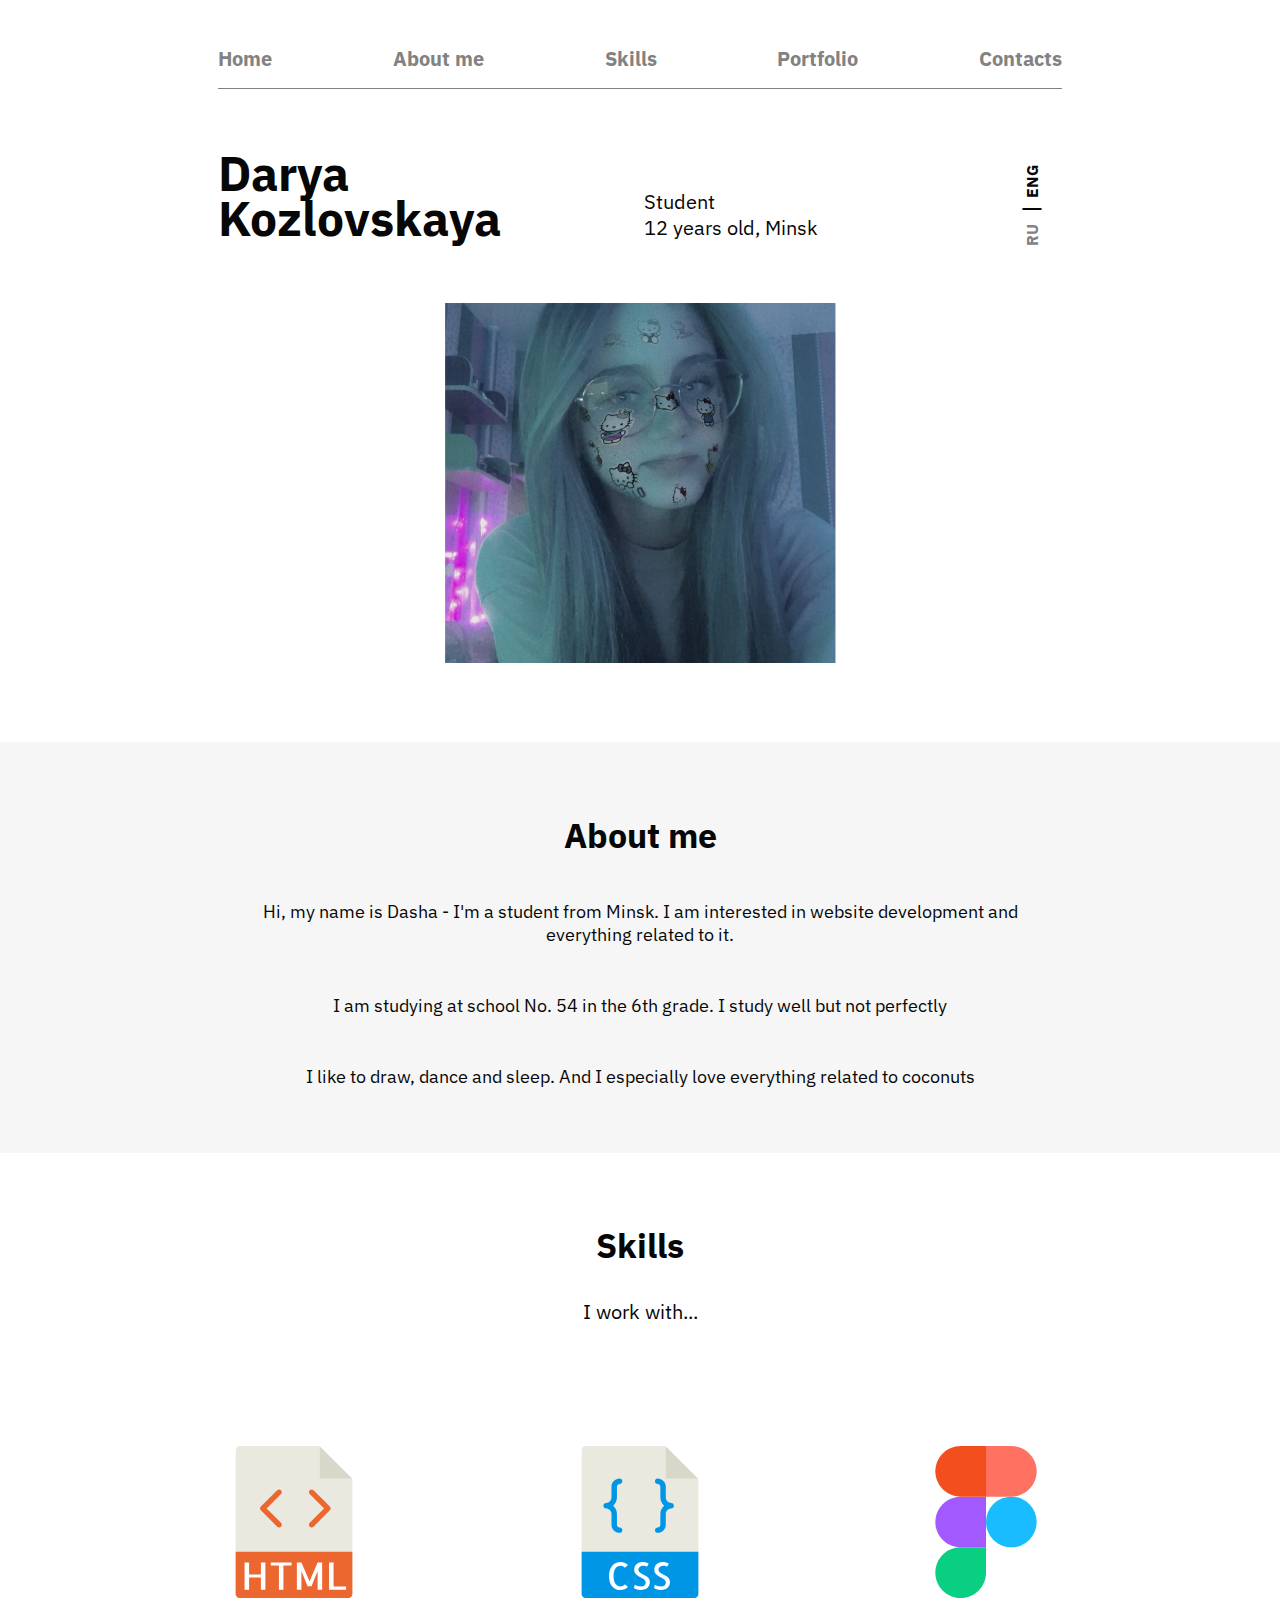
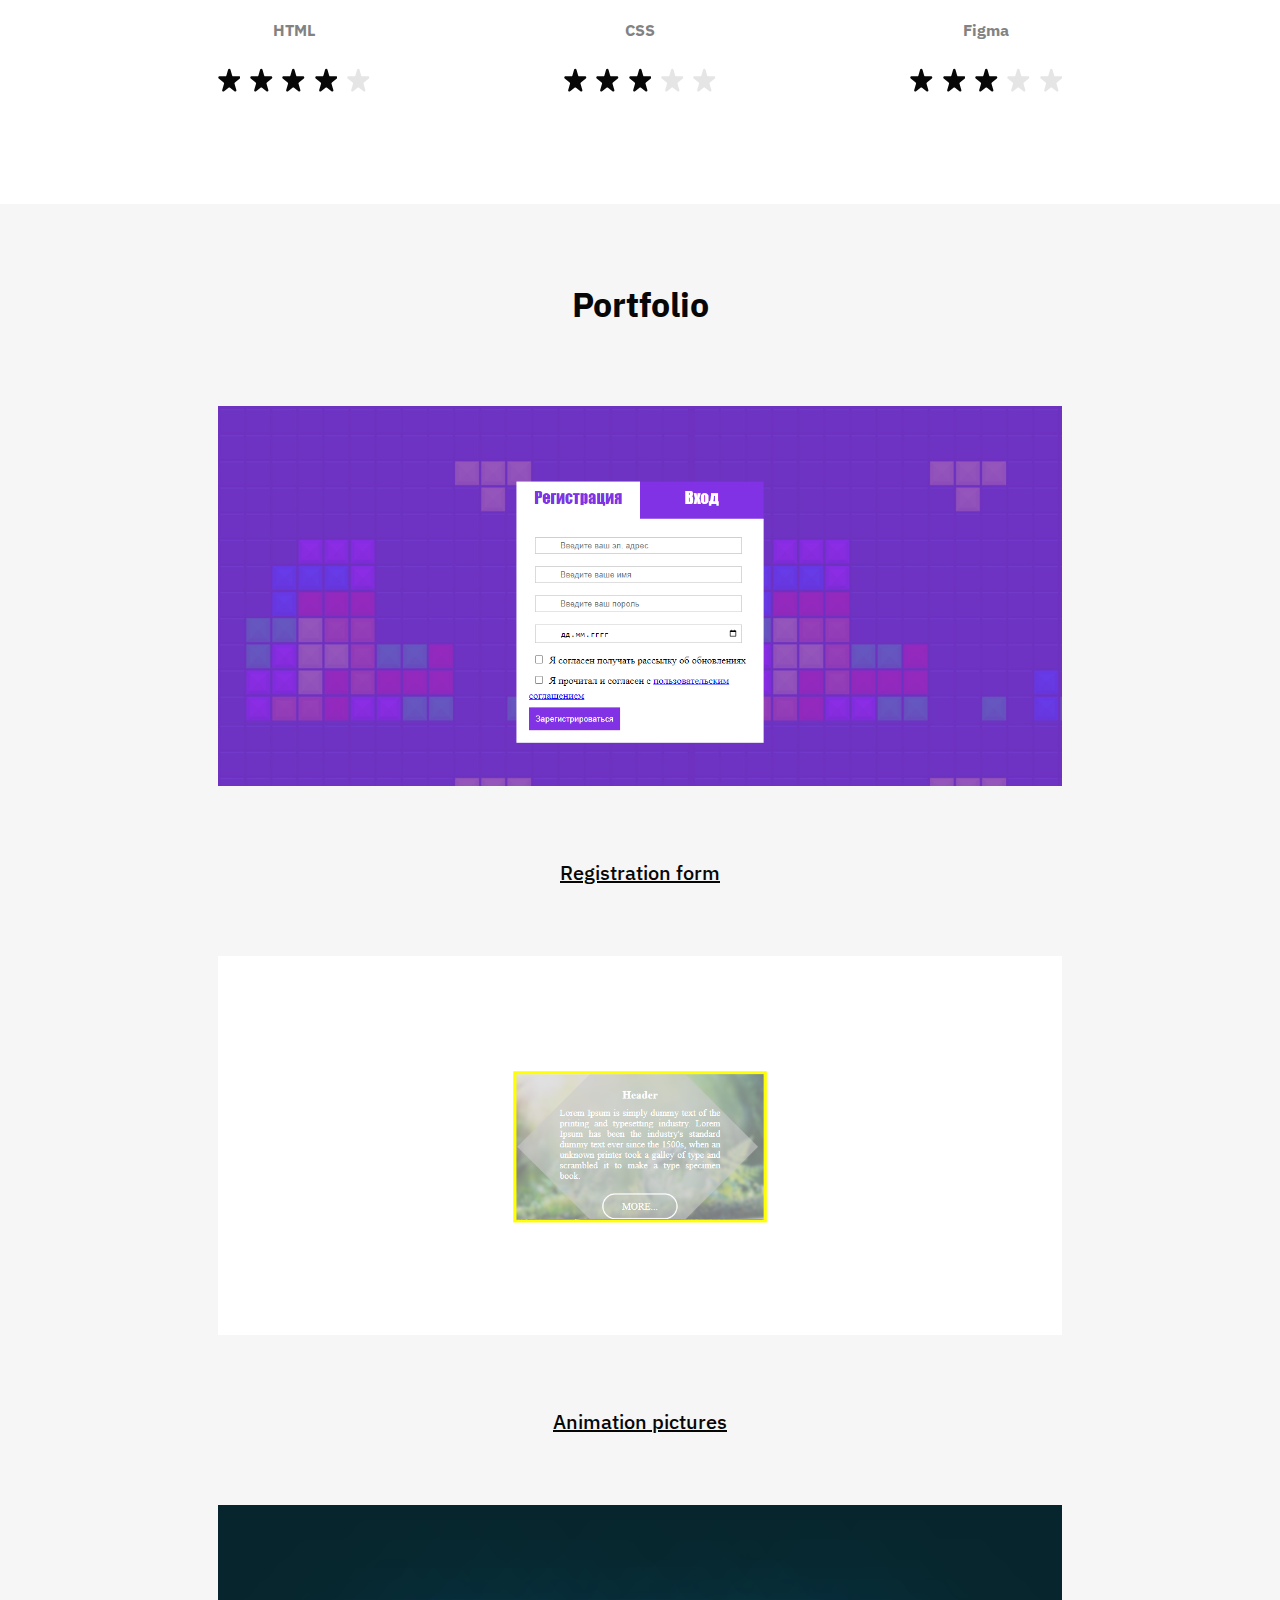
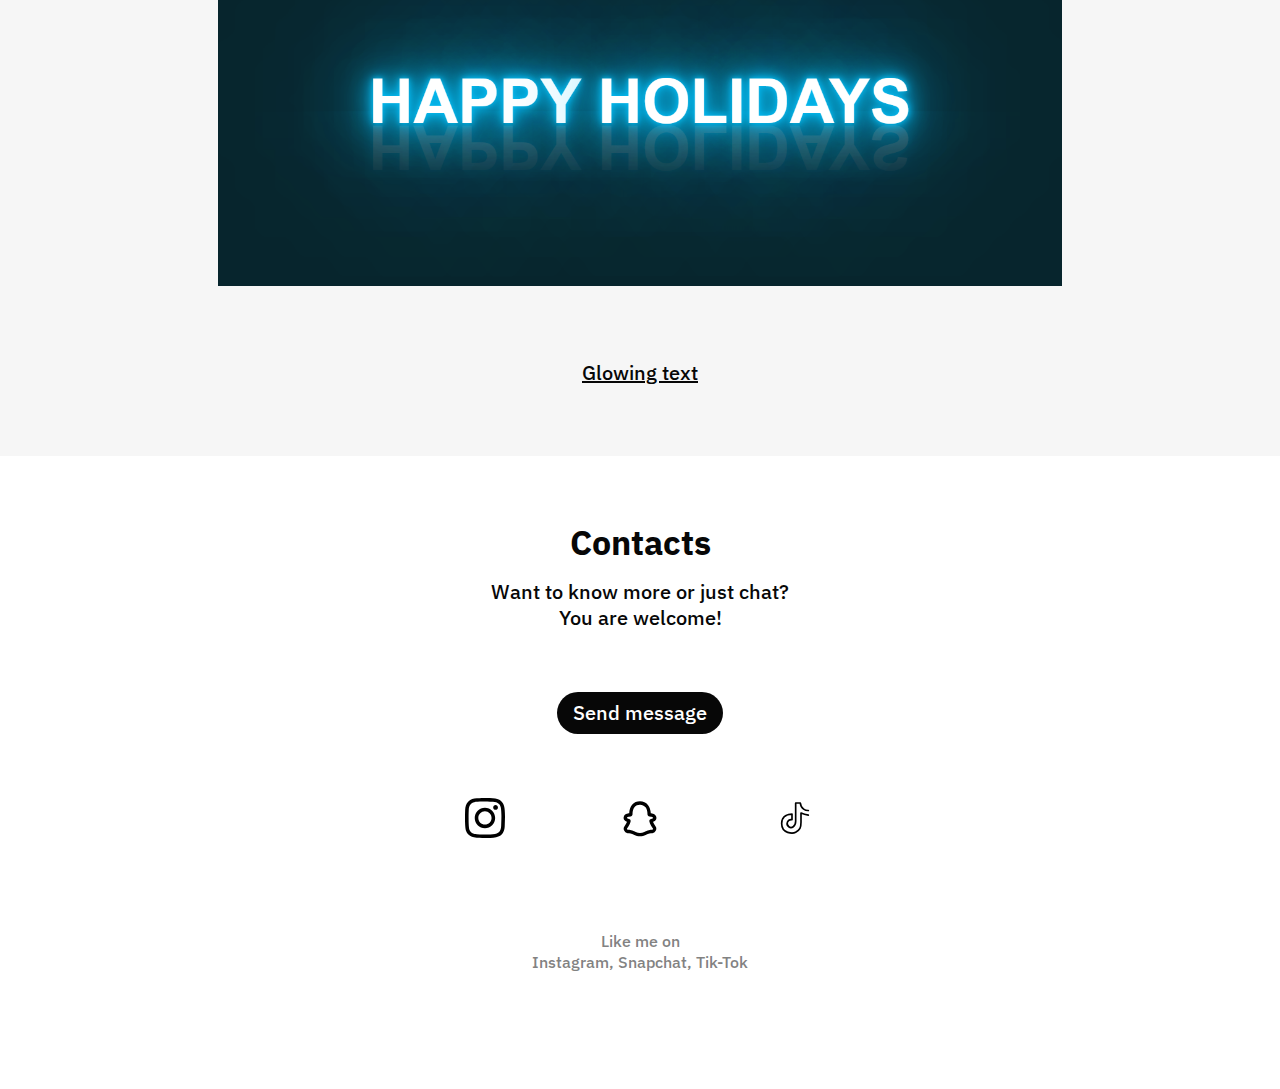
<file: index.html>
<!DOCTYPE html>
<html>
<head>
    <meta charset="UTF-8">
    <meta http-equiv="X-UA-Compatible" content="IE=edge">
    <meta name="viewport" content="width=device-width, initial-scale=1.0">
    <title>Portfolio</title>
    <link rel="preconnect" href="https://fonts.googleapis.com">
    <link rel="preconnect" href="https://fonts.gstatic.com" crossorigin>
    <link href="https://fonts.googleapis.com/css2?family=IBM+Plex+Sans:wght@400;500;700&display=swap" rel="stylesheet"> 
    <link rel="stylesheet" href="style/style.css">
</head>
<body>
    <section id="main">
        <div class="container">
            <nav class="navigation">
                <a class="links" href="#">Home</a>
                <a class="links" href="#">About me</a>
                <a class="links" href="#">Skills</a>
                <a class="links" href="#">Portfolio</a>
                <a class="links" href="#">Contacts</a>
            </nav>
            <div class="information">
                <div class="name">Darya<br>Kozlovskaya</div>
                <div class="personal-info">Student<br>12 years old, Minsk</div>
                <div class="locale-switcher">
                    <a class="locale" href="#">ru</a>
                    <span class="separator"></span>
                    <a class="locale active" href="index.html">eng</a>
                </div>
            </div>
            <div class="personal-photo"></div>
        </div>
    </section>
    <section id="about">
        <div class="container">     
            <h2 class="heading">About me</h2>
            <div class="about-text">
                <p class="text-paragraph">Hi, my name is Dasha - I'm a student from Minsk. I am interested in website development and everything related to it.</p>
                <p class="text-paragraph">I am studying at school No. 54 in the 6th grade. I study well but not perfectly</p>
                <p class="text-paragraph">I like to draw, dance and sleep. And I especially love everything related to coconuts</p>
            </div>
        </div>
    </section>
    <section id="skills">
        <div class="container">
            <h2 class="skills-heading">Skills</h2>
            <p class="skills-text">I work with...</p>
            <div class="skills-container">
                <div class="skills-card">
                    <img class="card-img" src="img/HTML-icon.svg">
                    <p class="card-text">HTML</p>
                    <div class="card-rating">
                        <svg class="rating-star" viewBox="0 0 19 20" fill="none" xmlns="http://www.w3.org/2000/svg">
                            <path d="M8.44462 1.27034C8.72273 0.306738 10.0881 0.306738 10.3662 1.27034L11.7894 6.20148C11.9129 6.6295 12.3047 6.92418 12.7502 6.92418H17.5857C18.5255 6.92418 18.9463 8.10319 18.2188 8.69824L14.1108 12.0582C13.8011 12.3116 13.6722 12.7251 13.7832 13.1096L15.3031 18.3758C15.5751 19.3184 14.4686 20.0483 13.7092 19.4272L10.0385 16.4248C9.6702 16.1236 9.14061 16.1236 8.77228 16.4248L5.10161 19.4272C4.34223 20.0483 3.23566 19.3184 3.50771 18.3758L5.02763 13.1096C5.13858 12.7251 5.00969 12.3116 4.69996 12.0582L0.592036 8.69824C-0.135465 8.10319 0.285299 6.92418 1.22516 6.92418H6.06063C6.50612 6.92418 6.89788 6.6295 7.02142 6.20148L8.44462 1.27034Z" fill="#070707"/>
                        </svg>
                        <svg class="rating-star" viewBox="0 0 19 20" fill="none" xmlns="http://www.w3.org/2000/svg">
                            <path d="M8.44462 1.27034C8.72273 0.306738 10.0881 0.306738 10.3662 1.27034L11.7894 6.20148C11.9129 6.6295 12.3047 6.92418 12.7502 6.92418H17.5857C18.5255 6.92418 18.9463 8.10319 18.2188 8.69824L14.1108 12.0582C13.8011 12.3116 13.6722 12.7251 13.7832 13.1096L15.3031 18.3758C15.5751 19.3184 14.4686 20.0483 13.7092 19.4272L10.0385 16.4248C9.6702 16.1236 9.14061 16.1236 8.77228 16.4248L5.10161 19.4272C4.34223 20.0483 3.23566 19.3184 3.50771 18.3758L5.02763 13.1096C5.13858 12.7251 5.00969 12.3116 4.69996 12.0582L0.592036 8.69824C-0.135465 8.10319 0.285299 6.92418 1.22516 6.92418H6.06063C6.50612 6.92418 6.89788 6.6295 7.02142 6.20148L8.44462 1.27034Z" fill="#070707"/>
                        </svg>
                        <svg class="rating-star" viewBox="0 0 19 20" fill="none" xmlns="http://www.w3.org/2000/svg">
                            <path d="M8.44462 1.27034C8.72273 0.306738 10.0881 0.306738 10.3662 1.27034L11.7894 6.20148C11.9129 6.6295 12.3047 6.92418 12.7502 6.92418H17.5857C18.5255 6.92418 18.9463 8.10319 18.2188 8.69824L14.1108 12.0582C13.8011 12.3116 13.6722 12.7251 13.7832 13.1096L15.3031 18.3758C15.5751 19.3184 14.4686 20.0483 13.7092 19.4272L10.0385 16.4248C9.6702 16.1236 9.14061 16.1236 8.77228 16.4248L5.10161 19.4272C4.34223 20.0483 3.23566 19.3184 3.50771 18.3758L5.02763 13.1096C5.13858 12.7251 5.00969 12.3116 4.69996 12.0582L0.592036 8.69824C-0.135465 8.10319 0.285299 6.92418 1.22516 6.92418H6.06063C6.50612 6.92418 6.89788 6.6295 7.02142 6.20148L8.44462 1.27034Z" fill="#070707"/>
                        </svg>  
                        <svg class="rating-star" viewBox="0 0 19 20" fill="none" xmlns="http://www.w3.org/2000/svg">
                            <path d="M8.44462 1.27034C8.72273 0.306738 10.0881 0.306738 10.3662 1.27034L11.7894 6.20148C11.9129 6.6295 12.3047 6.92418 12.7502 6.92418H17.5857C18.5255 6.92418 18.9463 8.10319 18.2188 8.69824L14.1108 12.0582C13.8011 12.3116 13.6722 12.7251 13.7832 13.1096L15.3031 18.3758C15.5751 19.3184 14.4686 20.0483 13.7092 19.4272L10.0385 16.4248C9.6702 16.1236 9.14061 16.1236 8.77228 16.4248L5.10161 19.4272C4.34223 20.0483 3.23566 19.3184 3.50771 18.3758L5.02763 13.1096C5.13858 12.7251 5.00969 12.3116 4.69996 12.0582L0.592036 8.69824C-0.135465 8.10319 0.285299 6.92418 1.22516 6.92418H6.06063C6.50612 6.92418 6.89788 6.6295 7.02142 6.20148L8.44462 1.27034Z" fill="#070707"/>
                        </svg>
                        <svg class="rating-star" viewBox="0 0 19 20" fill="none" xmlns="http://www.w3.org/2000/svg">
                            <path d="M8.44462 1.27034C8.72273 0.306738 10.0881 0.306738 10.3662 1.27034L11.7894 6.20148C11.9129 6.6295 12.3047 6.92418 12.7502 6.92418H17.5857C18.5255 6.92418 18.9463 8.10319 18.2188 8.69824L14.1108 12.0582C13.8011 12.3116 13.6722 12.7251 13.7832 13.1096L15.3031 18.3758C15.5751 19.3184 14.4686 20.0483 13.7092 19.4272L10.0385 16.4248C9.6702 16.1236 9.14061 16.1236 8.77228 16.4248L5.10161 19.4272C4.34223 20.0483 3.23566 19.3184 3.50771 18.3758L5.02763 13.1096C5.13858 12.7251 5.00969 12.3116 4.69996 12.0582L0.592036 8.69824C-0.135465 8.10319 0.285299 6.92418 1.22516 6.92418H6.06063C6.50612 6.92418 6.89788 6.6295 7.02142 6.20148L8.44462 1.27034Z" fill="#E5E5E5"/>
                        </svg>
                    </div>
                </div>
                <div class="skills-card">
                    <img class="card-img" src="img/CSS-icon.svg">
                    <p class="card-text">CSS</p>
                    <div class="card-rating">
                        <svg class="rating-star" viewBox="0 0 19 20" fill="none" xmlns="http://www.w3.org/2000/svg">
                            <path d="M8.44462 1.27034C8.72273 0.306738 10.0881 0.306738 10.3662 1.27034L11.7894 6.20148C11.9129 6.6295 12.3047 6.92418 12.7502 6.92418H17.5857C18.5255 6.92418 18.9463 8.10319 18.2188 8.69824L14.1108 12.0582C13.8011 12.3116 13.6722 12.7251 13.7832 13.1096L15.3031 18.3758C15.5751 19.3184 14.4686 20.0483 13.7092 19.4272L10.0385 16.4248C9.6702 16.1236 9.14061 16.1236 8.77228 16.4248L5.10161 19.4272C4.34223 20.0483 3.23566 19.3184 3.50771 18.3758L5.02763 13.1096C5.13858 12.7251 5.00969 12.3116 4.69996 12.0582L0.592036 8.69824C-0.135465 8.10319 0.285299 6.92418 1.22516 6.92418H6.06063C6.50612 6.92418 6.89788 6.6295 7.02142 6.20148L8.44462 1.27034Z" fill="#070707"/>
                        </svg>
                        <svg class="rating-star" viewBox="0 0 19 20" fill="none" xmlns="http://www.w3.org/2000/svg">
                            <path d="M8.44462 1.27034C8.72273 0.306738 10.0881 0.306738 10.3662 1.27034L11.7894 6.20148C11.9129 6.6295 12.3047 6.92418 12.7502 6.92418H17.5857C18.5255 6.92418 18.9463 8.10319 18.2188 8.69824L14.1108 12.0582C13.8011 12.3116 13.6722 12.7251 13.7832 13.1096L15.3031 18.3758C15.5751 19.3184 14.4686 20.0483 13.7092 19.4272L10.0385 16.4248C9.6702 16.1236 9.14061 16.1236 8.77228 16.4248L5.10161 19.4272C4.34223 20.0483 3.23566 19.3184 3.50771 18.3758L5.02763 13.1096C5.13858 12.7251 5.00969 12.3116 4.69996 12.0582L0.592036 8.69824C-0.135465 8.10319 0.285299 6.92418 1.22516 6.92418H6.06063C6.50612 6.92418 6.89788 6.6295 7.02142 6.20148L8.44462 1.27034Z" fill="#070707"/>
                        </svg>
                        <svg class="rating-star" viewBox="0 0 19 20" fill="none" xmlns="http://www.w3.org/2000/svg">
                            <path d="M8.44462 1.27034C8.72273 0.306738 10.0881 0.306738 10.3662 1.27034L11.7894 6.20148C11.9129 6.6295 12.3047 6.92418 12.7502 6.92418H17.5857C18.5255 6.92418 18.9463 8.10319 18.2188 8.69824L14.1108 12.0582C13.8011 12.3116 13.6722 12.7251 13.7832 13.1096L15.3031 18.3758C15.5751 19.3184 14.4686 20.0483 13.7092 19.4272L10.0385 16.4248C9.6702 16.1236 9.14061 16.1236 8.77228 16.4248L5.10161 19.4272C4.34223 20.0483 3.23566 19.3184 3.50771 18.3758L5.02763 13.1096C5.13858 12.7251 5.00969 12.3116 4.69996 12.0582L0.592036 8.69824C-0.135465 8.10319 0.285299 6.92418 1.22516 6.92418H6.06063C6.50612 6.92418 6.89788 6.6295 7.02142 6.20148L8.44462 1.27034Z" fill="#070707"/>
                        </svg>  
                        <svg class="rating-star" viewBox="0 0 19 20" fill="none" xmlns="http://www.w3.org/2000/svg">
                            <path d="M8.44462 1.27034C8.72273 0.306738 10.0881 0.306738 10.3662 1.27034L11.7894 6.20148C11.9129 6.6295 12.3047 6.92418 12.7502 6.92418H17.5857C18.5255 6.92418 18.9463 8.10319 18.2188 8.69824L14.1108 12.0582C13.8011 12.3116 13.6722 12.7251 13.7832 13.1096L15.3031 18.3758C15.5751 19.3184 14.4686 20.0483 13.7092 19.4272L10.0385 16.4248C9.6702 16.1236 9.14061 16.1236 8.77228 16.4248L5.10161 19.4272C4.34223 20.0483 3.23566 19.3184 3.50771 18.3758L5.02763 13.1096C5.13858 12.7251 5.00969 12.3116 4.69996 12.0582L0.592036 8.69824C-0.135465 8.10319 0.285299 6.92418 1.22516 6.92418H6.06063C6.50612 6.92418 6.89788 6.6295 7.02142 6.20148L8.44462 1.27034Z" fill="#E5E5E5"/>
                        </svg>
                        <svg class="rating-star" viewBox="0 0 19 20" fill="none" xmlns="http://www.w3.org/2000/svg">
                            <path d="M8.44462 1.27034C8.72273 0.306738 10.0881 0.306738 10.3662 1.27034L11.7894 6.20148C11.9129 6.6295 12.3047 6.92418 12.7502 6.92418H17.5857C18.5255 6.92418 18.9463 8.10319 18.2188 8.69824L14.1108 12.0582C13.8011 12.3116 13.6722 12.7251 13.7832 13.1096L15.3031 18.3758C15.5751 19.3184 14.4686 20.0483 13.7092 19.4272L10.0385 16.4248C9.6702 16.1236 9.14061 16.1236 8.77228 16.4248L5.10161 19.4272C4.34223 20.0483 3.23566 19.3184 3.50771 18.3758L5.02763 13.1096C5.13858 12.7251 5.00969 12.3116 4.69996 12.0582L0.592036 8.69824C-0.135465 8.10319 0.285299 6.92418 1.22516 6.92418H6.06063C6.50612 6.92418 6.89788 6.6295 7.02142 6.20148L8.44462 1.27034Z" fill="#E5E5E5"/>
                        </svg>
                    </div>
                </div>
                <div class="skills-card">
                    <img class="card-img" src="img/Figma-icon.svg">
                    <p class="card-text">Figma</p>
                    <div class="card-rating">
                        <svg class="rating-star" viewBox="0 0 19 20" fill="none" xmlns="http://www.w3.org/2000/svg">
                            <path d="M8.44462 1.27034C8.72273 0.306738 10.0881 0.306738 10.3662 1.27034L11.7894 6.20148C11.9129 6.6295 12.3047 6.92418 12.7502 6.92418H17.5857C18.5255 6.92418 18.9463 8.10319 18.2188 8.69824L14.1108 12.0582C13.8011 12.3116 13.6722 12.7251 13.7832 13.1096L15.3031 18.3758C15.5751 19.3184 14.4686 20.0483 13.7092 19.4272L10.0385 16.4248C9.6702 16.1236 9.14061 16.1236 8.77228 16.4248L5.10161 19.4272C4.34223 20.0483 3.23566 19.3184 3.50771 18.3758L5.02763 13.1096C5.13858 12.7251 5.00969 12.3116 4.69996 12.0582L0.592036 8.69824C-0.135465 8.10319 0.285299 6.92418 1.22516 6.92418H6.06063C6.50612 6.92418 6.89788 6.6295 7.02142 6.20148L8.44462 1.27034Z" fill="#070707"/>
                        </svg>
                        <svg class="rating-star" viewBox="0 0 19 20" fill="none" xmlns="http://www.w3.org/2000/svg">
                            <path d="M8.44462 1.27034C8.72273 0.306738 10.0881 0.306738 10.3662 1.27034L11.7894 6.20148C11.9129 6.6295 12.3047 6.92418 12.7502 6.92418H17.5857C18.5255 6.92418 18.9463 8.10319 18.2188 8.69824L14.1108 12.0582C13.8011 12.3116 13.6722 12.7251 13.7832 13.1096L15.3031 18.3758C15.5751 19.3184 14.4686 20.0483 13.7092 19.4272L10.0385 16.4248C9.6702 16.1236 9.14061 16.1236 8.77228 16.4248L5.10161 19.4272C4.34223 20.0483 3.23566 19.3184 3.50771 18.3758L5.02763 13.1096C5.13858 12.7251 5.00969 12.3116 4.69996 12.0582L0.592036 8.69824C-0.135465 8.10319 0.285299 6.92418 1.22516 6.92418H6.06063C6.50612 6.92418 6.89788 6.6295 7.02142 6.20148L8.44462 1.27034Z" fill="#070707"/>
                        </svg>
                        <svg class="rating-star" viewBox="0 0 19 20" fill="none" xmlns="http://www.w3.org/2000/svg">
                            <path d="M8.44462 1.27034C8.72273 0.306738 10.0881 0.306738 10.3662 1.27034L11.7894 6.20148C11.9129 6.6295 12.3047 6.92418 12.7502 6.92418H17.5857C18.5255 6.92418 18.9463 8.10319 18.2188 8.69824L14.1108 12.0582C13.8011 12.3116 13.6722 12.7251 13.7832 13.1096L15.3031 18.3758C15.5751 19.3184 14.4686 20.0483 13.7092 19.4272L10.0385 16.4248C9.6702 16.1236 9.14061 16.1236 8.77228 16.4248L5.10161 19.4272C4.34223 20.0483 3.23566 19.3184 3.50771 18.3758L5.02763 13.1096C5.13858 12.7251 5.00969 12.3116 4.69996 12.0582L0.592036 8.69824C-0.135465 8.10319 0.285299 6.92418 1.22516 6.92418H6.06063C6.50612 6.92418 6.89788 6.6295 7.02142 6.20148L8.44462 1.27034Z" fill="#070707"/>
                        </svg>  
                        <svg class="rating-star" viewBox="0 0 19 20" fill="none" xmlns="http://www.w3.org/2000/svg">
                            <path d="M8.44462 1.27034C8.72273 0.306738 10.0881 0.306738 10.3662 1.27034L11.7894 6.20148C11.9129 6.6295 12.3047 6.92418 12.7502 6.92418H17.5857C18.5255 6.92418 18.9463 8.10319 18.2188 8.69824L14.1108 12.0582C13.8011 12.3116 13.6722 12.7251 13.7832 13.1096L15.3031 18.3758C15.5751 19.3184 14.4686 20.0483 13.7092 19.4272L10.0385 16.4248C9.6702 16.1236 9.14061 16.1236 8.77228 16.4248L5.10161 19.4272C4.34223 20.0483 3.23566 19.3184 3.50771 18.3758L5.02763 13.1096C5.13858 12.7251 5.00969 12.3116 4.69996 12.0582L0.592036 8.69824C-0.135465 8.10319 0.285299 6.92418 1.22516 6.92418H6.06063C6.50612 6.92418 6.89788 6.6295 7.02142 6.20148L8.44462 1.27034Z" fill="#E5E5E5"/>
                        </svg>
                        <svg class="rating-star" viewBox="0 0 19 20" fill="none" xmlns="http://www.w3.org/2000/svg">
                            <path d="M8.44462 1.27034C8.72273 0.306738 10.0881 0.306738 10.3662 1.27034L11.7894 6.20148C11.9129 6.6295 12.3047 6.92418 12.7502 6.92418H17.5857C18.5255 6.92418 18.9463 8.10319 18.2188 8.69824L14.1108 12.0582C13.8011 12.3116 13.6722 12.7251 13.7832 13.1096L15.3031 18.3758C15.5751 19.3184 14.4686 20.0483 13.7092 19.4272L10.0385 16.4248C9.6702 16.1236 9.14061 16.1236 8.77228 16.4248L5.10161 19.4272C4.34223 20.0483 3.23566 19.3184 3.50771 18.3758L5.02763 13.1096C5.13858 12.7251 5.00969 12.3116 4.69996 12.0582L0.592036 8.69824C-0.135465 8.10319 0.285299 6.92418 1.22516 6.92418H6.06063C6.50612 6.92418 6.89788 6.6295 7.02142 6.20148L8.44462 1.27034Z" fill="#E5E5E5"/>
                        </svg>
                    </div>
                </div>
            </div>
        </div>
    </section>
    <section id="portfolio">
        <div class="container">
            <h2 class="portfolio-heading">Portfolio</h2>
            <div class="portfolio-pages">
                <img class="pages-img" src="img/page1.png">
                <p class="pages-name">Registration form</p>
            </div>
            <div class="portfolio-pages">
                <img class="pages-img" src="img/page2.png">
                <p class="pages-name">Animation pictures</p>
            </div>
            <div class="portfolio-pages">
                <img class="pages-img" src="img/page3.png">
                <p class="pages-name">Glowing text</p>
            </div>
        </div>
    </section>
    <section id="contacts">
        <div class="container">
            <h2 class="contacts-heading">Contacts</h2>
            <p class="contacts-text">Want to know more or just chat? You are welcome!</p>
            <a class="button" href="#">Send message</a>
            <div class="contacts-container">
                <a class="contacts-links" href="#"><img class="links-img" src="img/instagram.svg"></a>
                <a class="contacts-links" href="#"><img class="links-img" src="img/snapchat.svg"></a>
                <a class="contacts-links" href="#"><img class="links-img" src="img/tik-tok.svg"></a>
            </div>
            <p class="contacts-description">Like me on<br> Instagram, Snapchat, Tik-Tok</p>
        </div>
    </section>
</body>
</html>
</file>
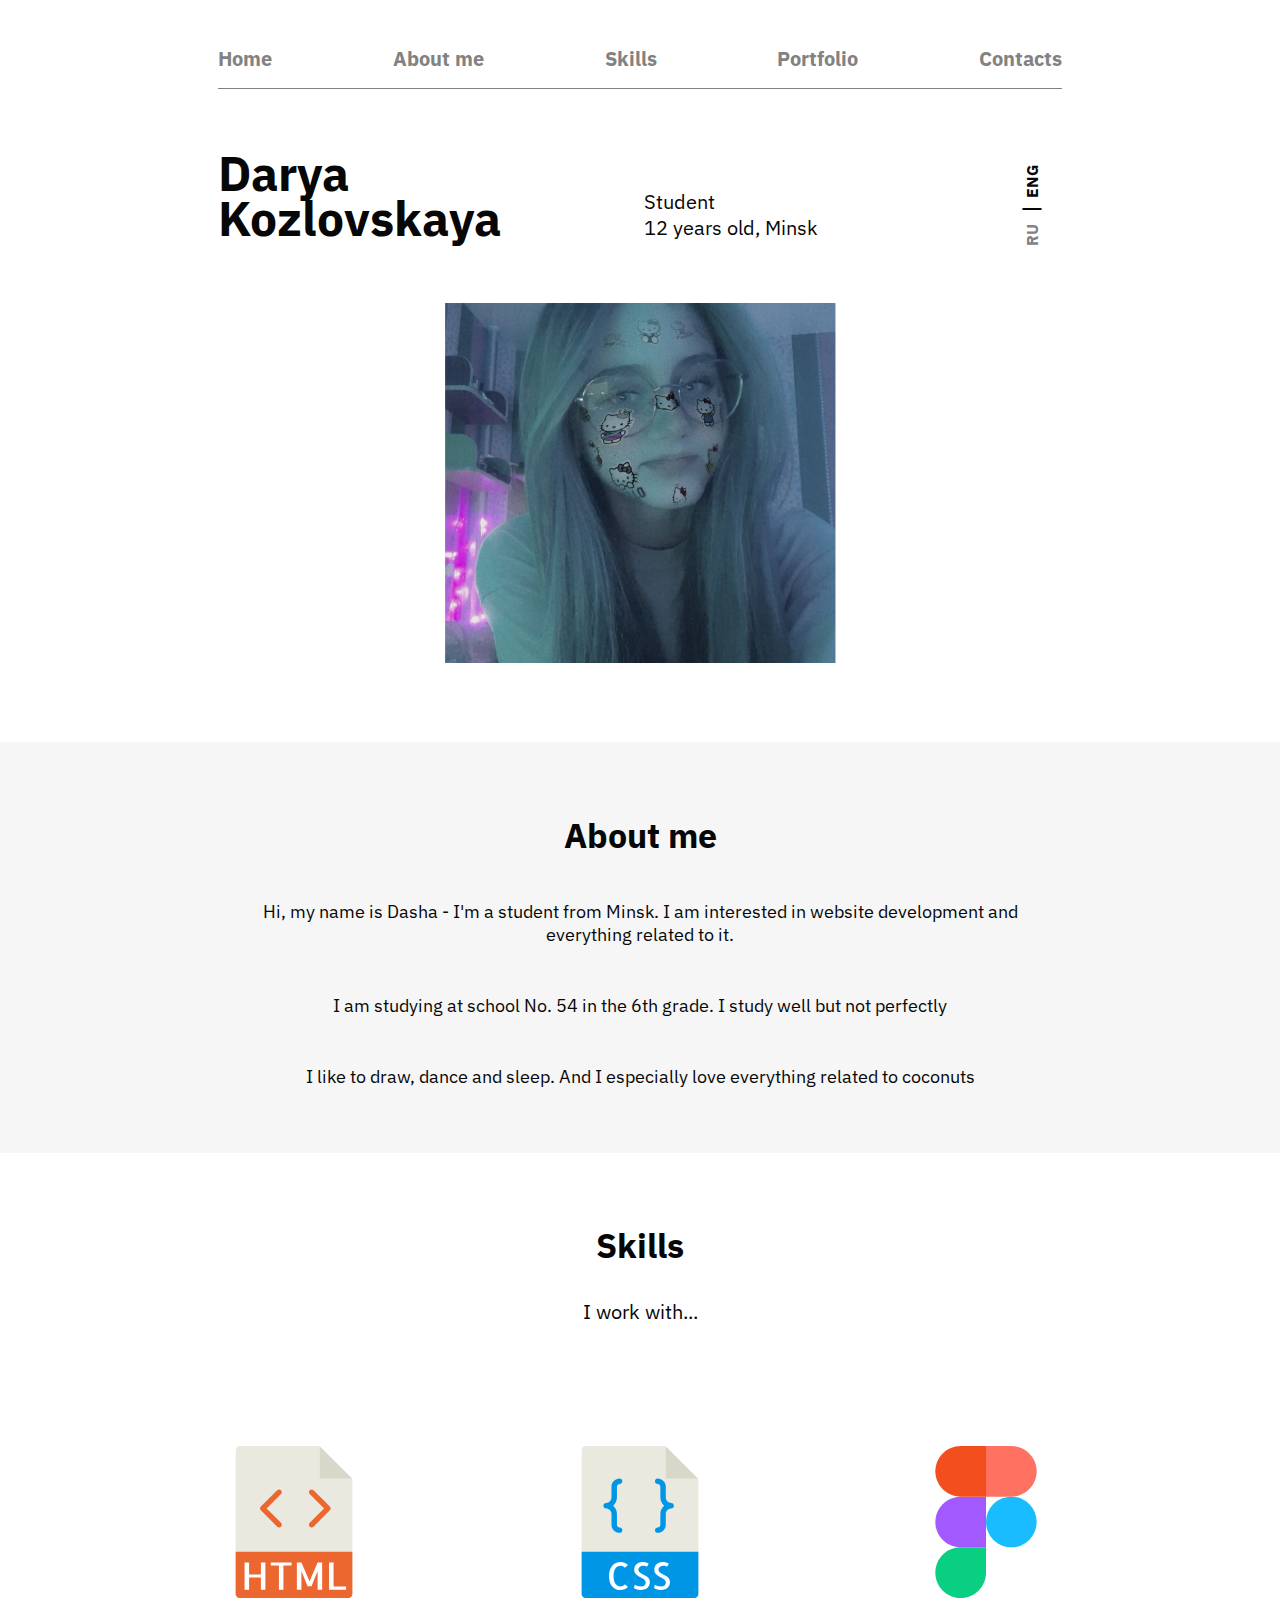
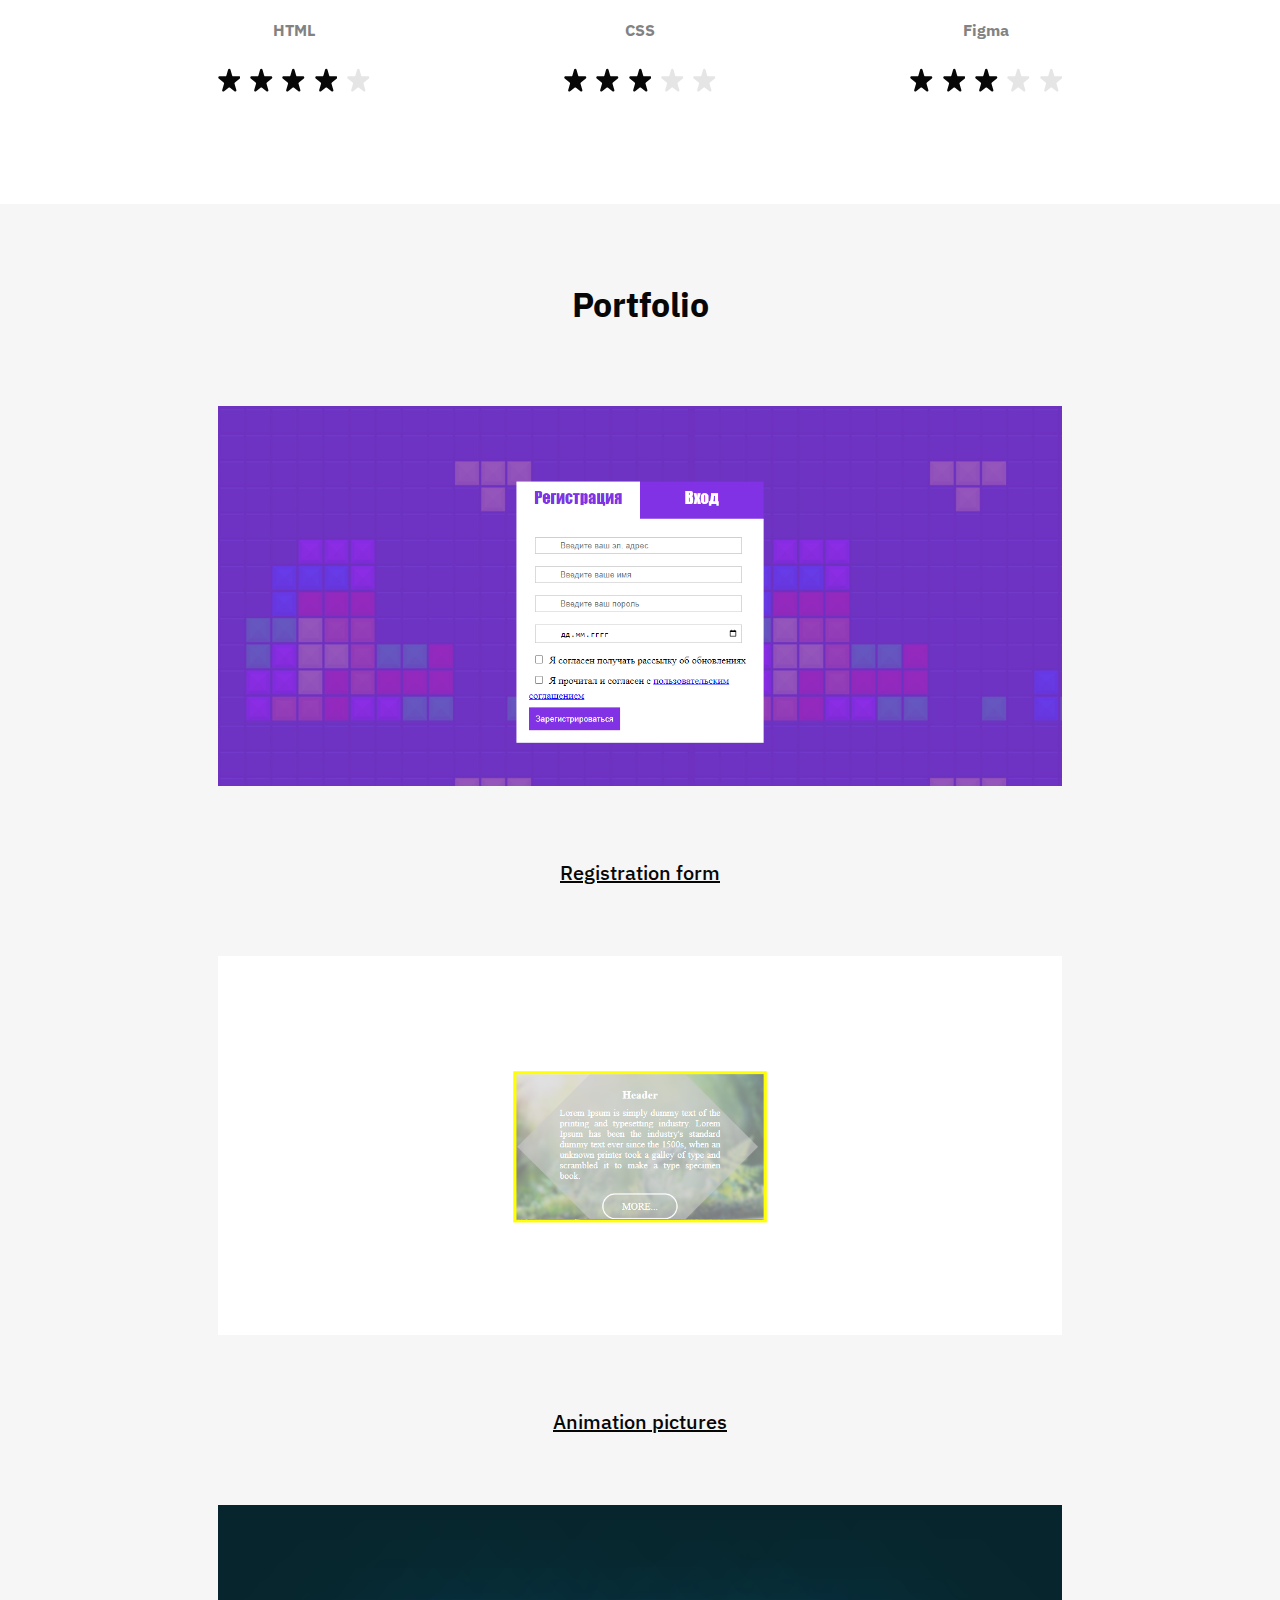
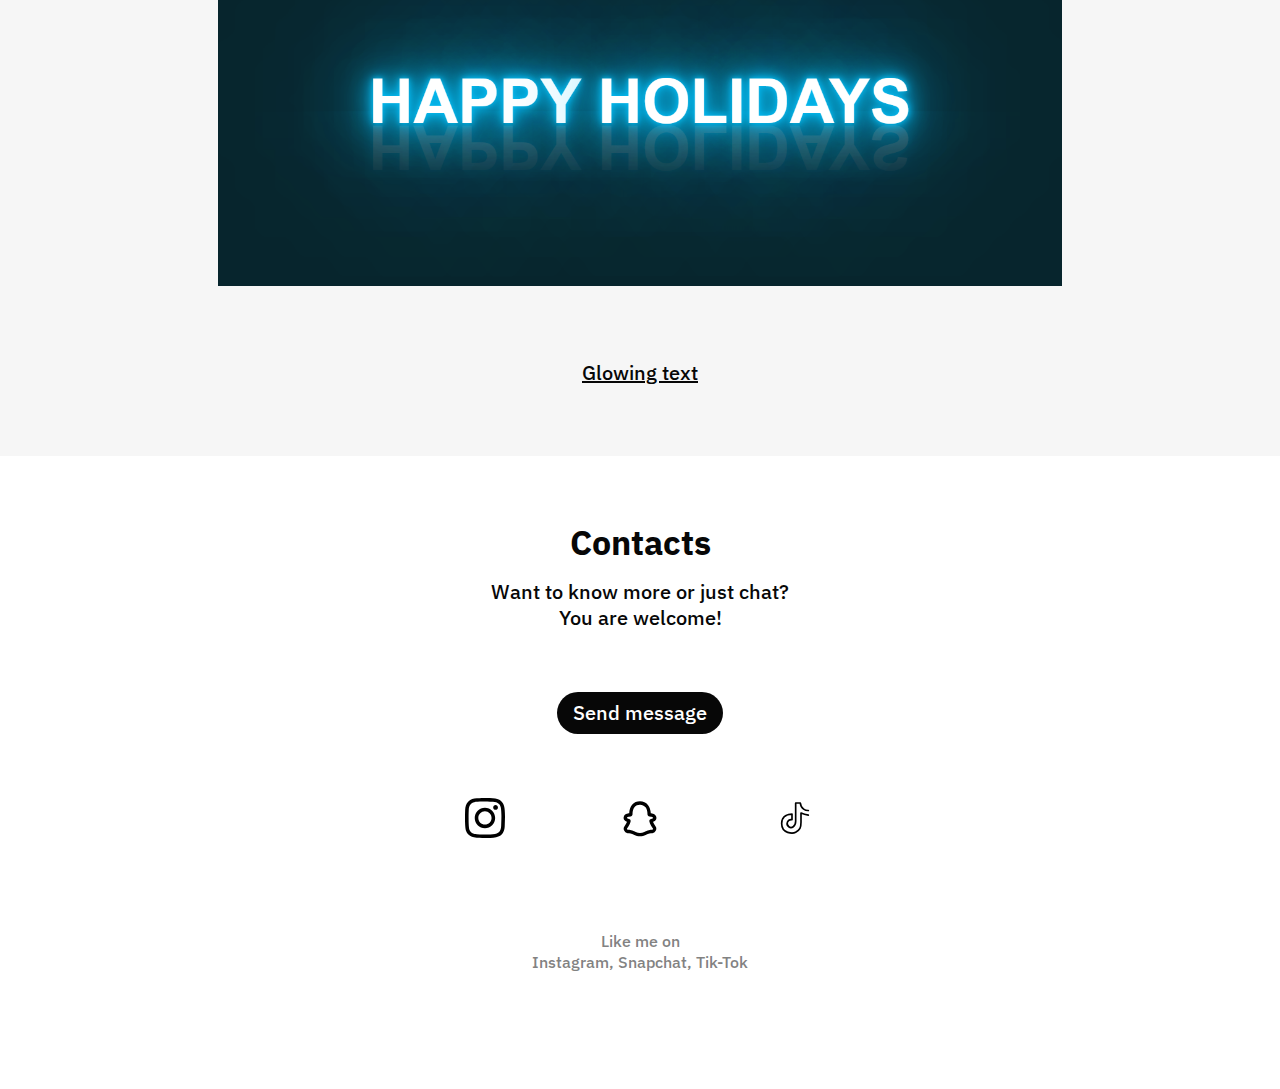
<file: pages/eng/index.html>
<!DOCTYPE html>
<html>
<head>
    <meta charset="UTF-8">
    <meta http-equiv="X-UA-Compatible" content="IE=edge">
    <meta name="viewport" content="width=device-width, initial-scale=1.0">
    <title>Portfolio</title>
    <link rel="preconnect" href="https://fonts.googleapis.com">
    <link rel="preconnect" href="https://fonts.gstatic.com" crossorigin>
    <link href="https://fonts.googleapis.com/css2?family=IBM+Plex+Sans:wght@400;500;700&display=swap" rel="stylesheet"> 
    <link rel="stylesheet" href="../../style/style.css">
</head>
<body>
    <section id="main">
        <div class="container">
            <nav class="navigation">
                <a class="links" href="#main">Home</a>
                <a class="links" href="#about">About me</a>
                <a class="links" href="#skills">Skills</a>
                <a class="links" href="#portfolio">Portfolio</a>
                <a class="links" href="#contacts">Contacts</a>
            </nav>
            <div class="information">
                <div class="name">Darya<br>Kozlovskaya</div>
                <div class="personal-info">Student<br>12 years old, Minsk</div>
                <div class="locale-switcher">
                    <a class="locale" href="../ru/index.html">ru</a>
                    <span class="separator"></span>
                    <a class="locale active" href="index.html">eng</a>
                </div>
            </div>
            <div class="personal-photo"></div>
        </div>
    </section>
    <section id="about">
        <div class="container">     
            <h2 class="heading">About me</h2>
            <div class="about-text">
                <p class="text-paragraph">Hi, my name is Dasha - I'm a student from Minsk. I am interested in website development and everything related to it.</p>
                <p class="text-paragraph">I am studying at school No. 54 in the 6th grade. I study well but not perfectly</p>
                <p class="text-paragraph">I like to draw, dance and sleep. And I especially love everything related to coconuts</p>
            </div>
        </div>
    </section>
    <section id="skills">
        <div class="container">
            <h2 class="skills-heading">Skills</h2>
            <p class="skills-text">I work with...</p>
            <div class="skills-container">
                <div class="skills-card">
                    <img class="card-img" src="../../img/HTML-icon.svg">
                    <p class="card-text">HTML</p>
                    <div class="card-rating">
                        <svg class="rating-star" viewBox="0 0 19 20" fill="none" xmlns="http://www.w3.org/2000/svg">
                            <path d="M8.44462 1.27034C8.72273 0.306738 10.0881 0.306738 10.3662 1.27034L11.7894 6.20148C11.9129 6.6295 12.3047 6.92418 12.7502 6.92418H17.5857C18.5255 6.92418 18.9463 8.10319 18.2188 8.69824L14.1108 12.0582C13.8011 12.3116 13.6722 12.7251 13.7832 13.1096L15.3031 18.3758C15.5751 19.3184 14.4686 20.0483 13.7092 19.4272L10.0385 16.4248C9.6702 16.1236 9.14061 16.1236 8.77228 16.4248L5.10161 19.4272C4.34223 20.0483 3.23566 19.3184 3.50771 18.3758L5.02763 13.1096C5.13858 12.7251 5.00969 12.3116 4.69996 12.0582L0.592036 8.69824C-0.135465 8.10319 0.285299 6.92418 1.22516 6.92418H6.06063C6.50612 6.92418 6.89788 6.6295 7.02142 6.20148L8.44462 1.27034Z" fill="#070707"/>
                        </svg>
                        <svg class="rating-star" viewBox="0 0 19 20" fill="none" xmlns="http://www.w3.org/2000/svg">
                            <path d="M8.44462 1.27034C8.72273 0.306738 10.0881 0.306738 10.3662 1.27034L11.7894 6.20148C11.9129 6.6295 12.3047 6.92418 12.7502 6.92418H17.5857C18.5255 6.92418 18.9463 8.10319 18.2188 8.69824L14.1108 12.0582C13.8011 12.3116 13.6722 12.7251 13.7832 13.1096L15.3031 18.3758C15.5751 19.3184 14.4686 20.0483 13.7092 19.4272L10.0385 16.4248C9.6702 16.1236 9.14061 16.1236 8.77228 16.4248L5.10161 19.4272C4.34223 20.0483 3.23566 19.3184 3.50771 18.3758L5.02763 13.1096C5.13858 12.7251 5.00969 12.3116 4.69996 12.0582L0.592036 8.69824C-0.135465 8.10319 0.285299 6.92418 1.22516 6.92418H6.06063C6.50612 6.92418 6.89788 6.6295 7.02142 6.20148L8.44462 1.27034Z" fill="#070707"/>
                        </svg>
                        <svg class="rating-star" viewBox="0 0 19 20" fill="none" xmlns="http://www.w3.org/2000/svg">
                            <path d="M8.44462 1.27034C8.72273 0.306738 10.0881 0.306738 10.3662 1.27034L11.7894 6.20148C11.9129 6.6295 12.3047 6.92418 12.7502 6.92418H17.5857C18.5255 6.92418 18.9463 8.10319 18.2188 8.69824L14.1108 12.0582C13.8011 12.3116 13.6722 12.7251 13.7832 13.1096L15.3031 18.3758C15.5751 19.3184 14.4686 20.0483 13.7092 19.4272L10.0385 16.4248C9.6702 16.1236 9.14061 16.1236 8.77228 16.4248L5.10161 19.4272C4.34223 20.0483 3.23566 19.3184 3.50771 18.3758L5.02763 13.1096C5.13858 12.7251 5.00969 12.3116 4.69996 12.0582L0.592036 8.69824C-0.135465 8.10319 0.285299 6.92418 1.22516 6.92418H6.06063C6.50612 6.92418 6.89788 6.6295 7.02142 6.20148L8.44462 1.27034Z" fill="#070707"/>
                        </svg>  
                        <svg class="rating-star" viewBox="0 0 19 20" fill="none" xmlns="http://www.w3.org/2000/svg">
                            <path d="M8.44462 1.27034C8.72273 0.306738 10.0881 0.306738 10.3662 1.27034L11.7894 6.20148C11.9129 6.6295 12.3047 6.92418 12.7502 6.92418H17.5857C18.5255 6.92418 18.9463 8.10319 18.2188 8.69824L14.1108 12.0582C13.8011 12.3116 13.6722 12.7251 13.7832 13.1096L15.3031 18.3758C15.5751 19.3184 14.4686 20.0483 13.7092 19.4272L10.0385 16.4248C9.6702 16.1236 9.14061 16.1236 8.77228 16.4248L5.10161 19.4272C4.34223 20.0483 3.23566 19.3184 3.50771 18.3758L5.02763 13.1096C5.13858 12.7251 5.00969 12.3116 4.69996 12.0582L0.592036 8.69824C-0.135465 8.10319 0.285299 6.92418 1.22516 6.92418H6.06063C6.50612 6.92418 6.89788 6.6295 7.02142 6.20148L8.44462 1.27034Z" fill="#070707"/>
                        </svg>
                        <svg class="rating-star" viewBox="0 0 19 20" fill="none" xmlns="http://www.w3.org/2000/svg">
                            <path d="M8.44462 1.27034C8.72273 0.306738 10.0881 0.306738 10.3662 1.27034L11.7894 6.20148C11.9129 6.6295 12.3047 6.92418 12.7502 6.92418H17.5857C18.5255 6.92418 18.9463 8.10319 18.2188 8.69824L14.1108 12.0582C13.8011 12.3116 13.6722 12.7251 13.7832 13.1096L15.3031 18.3758C15.5751 19.3184 14.4686 20.0483 13.7092 19.4272L10.0385 16.4248C9.6702 16.1236 9.14061 16.1236 8.77228 16.4248L5.10161 19.4272C4.34223 20.0483 3.23566 19.3184 3.50771 18.3758L5.02763 13.1096C5.13858 12.7251 5.00969 12.3116 4.69996 12.0582L0.592036 8.69824C-0.135465 8.10319 0.285299 6.92418 1.22516 6.92418H6.06063C6.50612 6.92418 6.89788 6.6295 7.02142 6.20148L8.44462 1.27034Z" fill="#E5E5E5"/>
                        </svg>
                    </div>
                </div>
                <div class="skills-card">
                    <img class="card-img" src="../../img/CSS-icon.svg">
                    <p class="card-text">CSS</p>
                    <div class="card-rating">
                        <svg class="rating-star" viewBox="0 0 19 20" fill="none" xmlns="http://www.w3.org/2000/svg">
                            <path d="M8.44462 1.27034C8.72273 0.306738 10.0881 0.306738 10.3662 1.27034L11.7894 6.20148C11.9129 6.6295 12.3047 6.92418 12.7502 6.92418H17.5857C18.5255 6.92418 18.9463 8.10319 18.2188 8.69824L14.1108 12.0582C13.8011 12.3116 13.6722 12.7251 13.7832 13.1096L15.3031 18.3758C15.5751 19.3184 14.4686 20.0483 13.7092 19.4272L10.0385 16.4248C9.6702 16.1236 9.14061 16.1236 8.77228 16.4248L5.10161 19.4272C4.34223 20.0483 3.23566 19.3184 3.50771 18.3758L5.02763 13.1096C5.13858 12.7251 5.00969 12.3116 4.69996 12.0582L0.592036 8.69824C-0.135465 8.10319 0.285299 6.92418 1.22516 6.92418H6.06063C6.50612 6.92418 6.89788 6.6295 7.02142 6.20148L8.44462 1.27034Z" fill="#070707"/>
                        </svg>
                        <svg class="rating-star" viewBox="0 0 19 20" fill="none" xmlns="http://www.w3.org/2000/svg">
                            <path d="M8.44462 1.27034C8.72273 0.306738 10.0881 0.306738 10.3662 1.27034L11.7894 6.20148C11.9129 6.6295 12.3047 6.92418 12.7502 6.92418H17.5857C18.5255 6.92418 18.9463 8.10319 18.2188 8.69824L14.1108 12.0582C13.8011 12.3116 13.6722 12.7251 13.7832 13.1096L15.3031 18.3758C15.5751 19.3184 14.4686 20.0483 13.7092 19.4272L10.0385 16.4248C9.6702 16.1236 9.14061 16.1236 8.77228 16.4248L5.10161 19.4272C4.34223 20.0483 3.23566 19.3184 3.50771 18.3758L5.02763 13.1096C5.13858 12.7251 5.00969 12.3116 4.69996 12.0582L0.592036 8.69824C-0.135465 8.10319 0.285299 6.92418 1.22516 6.92418H6.06063C6.50612 6.92418 6.89788 6.6295 7.02142 6.20148L8.44462 1.27034Z" fill="#070707"/>
                        </svg>
                        <svg class="rating-star" viewBox="0 0 19 20" fill="none" xmlns="http://www.w3.org/2000/svg">
                            <path d="M8.44462 1.27034C8.72273 0.306738 10.0881 0.306738 10.3662 1.27034L11.7894 6.20148C11.9129 6.6295 12.3047 6.92418 12.7502 6.92418H17.5857C18.5255 6.92418 18.9463 8.10319 18.2188 8.69824L14.1108 12.0582C13.8011 12.3116 13.6722 12.7251 13.7832 13.1096L15.3031 18.3758C15.5751 19.3184 14.4686 20.0483 13.7092 19.4272L10.0385 16.4248C9.6702 16.1236 9.14061 16.1236 8.77228 16.4248L5.10161 19.4272C4.34223 20.0483 3.23566 19.3184 3.50771 18.3758L5.02763 13.1096C5.13858 12.7251 5.00969 12.3116 4.69996 12.0582L0.592036 8.69824C-0.135465 8.10319 0.285299 6.92418 1.22516 6.92418H6.06063C6.50612 6.92418 6.89788 6.6295 7.02142 6.20148L8.44462 1.27034Z" fill="#070707"/>
                        </svg>  
                        <svg class="rating-star" viewBox="0 0 19 20" fill="none" xmlns="http://www.w3.org/2000/svg">
                            <path d="M8.44462 1.27034C8.72273 0.306738 10.0881 0.306738 10.3662 1.27034L11.7894 6.20148C11.9129 6.6295 12.3047 6.92418 12.7502 6.92418H17.5857C18.5255 6.92418 18.9463 8.10319 18.2188 8.69824L14.1108 12.0582C13.8011 12.3116 13.6722 12.7251 13.7832 13.1096L15.3031 18.3758C15.5751 19.3184 14.4686 20.0483 13.7092 19.4272L10.0385 16.4248C9.6702 16.1236 9.14061 16.1236 8.77228 16.4248L5.10161 19.4272C4.34223 20.0483 3.23566 19.3184 3.50771 18.3758L5.02763 13.1096C5.13858 12.7251 5.00969 12.3116 4.69996 12.0582L0.592036 8.69824C-0.135465 8.10319 0.285299 6.92418 1.22516 6.92418H6.06063C6.50612 6.92418 6.89788 6.6295 7.02142 6.20148L8.44462 1.27034Z" fill="#E5E5E5"/>
                        </svg>
                        <svg class="rating-star" viewBox="0 0 19 20" fill="none" xmlns="http://www.w3.org/2000/svg">
                            <path d="M8.44462 1.27034C8.72273 0.306738 10.0881 0.306738 10.3662 1.27034L11.7894 6.20148C11.9129 6.6295 12.3047 6.92418 12.7502 6.92418H17.5857C18.5255 6.92418 18.9463 8.10319 18.2188 8.69824L14.1108 12.0582C13.8011 12.3116 13.6722 12.7251 13.7832 13.1096L15.3031 18.3758C15.5751 19.3184 14.4686 20.0483 13.7092 19.4272L10.0385 16.4248C9.6702 16.1236 9.14061 16.1236 8.77228 16.4248L5.10161 19.4272C4.34223 20.0483 3.23566 19.3184 3.50771 18.3758L5.02763 13.1096C5.13858 12.7251 5.00969 12.3116 4.69996 12.0582L0.592036 8.69824C-0.135465 8.10319 0.285299 6.92418 1.22516 6.92418H6.06063C6.50612 6.92418 6.89788 6.6295 7.02142 6.20148L8.44462 1.27034Z" fill="#E5E5E5"/>
                        </svg>
                    </div>
                </div>
                <div class="skills-card">
                    <img class="card-img" src="../../img/Figma-icon.svg">
                    <p class="card-text">Figma</p>
                    <div class="card-rating">
                        <svg class="rating-star" viewBox="0 0 19 20" fill="none" xmlns="http://www.w3.org/2000/svg">
                            <path d="M8.44462 1.27034C8.72273 0.306738 10.0881 0.306738 10.3662 1.27034L11.7894 6.20148C11.9129 6.6295 12.3047 6.92418 12.7502 6.92418H17.5857C18.5255 6.92418 18.9463 8.10319 18.2188 8.69824L14.1108 12.0582C13.8011 12.3116 13.6722 12.7251 13.7832 13.1096L15.3031 18.3758C15.5751 19.3184 14.4686 20.0483 13.7092 19.4272L10.0385 16.4248C9.6702 16.1236 9.14061 16.1236 8.77228 16.4248L5.10161 19.4272C4.34223 20.0483 3.23566 19.3184 3.50771 18.3758L5.02763 13.1096C5.13858 12.7251 5.00969 12.3116 4.69996 12.0582L0.592036 8.69824C-0.135465 8.10319 0.285299 6.92418 1.22516 6.92418H6.06063C6.50612 6.92418 6.89788 6.6295 7.02142 6.20148L8.44462 1.27034Z" fill="#070707"/>
                        </svg>
                        <svg class="rating-star" viewBox="0 0 19 20" fill="none" xmlns="http://www.w3.org/2000/svg">
                            <path d="M8.44462 1.27034C8.72273 0.306738 10.0881 0.306738 10.3662 1.27034L11.7894 6.20148C11.9129 6.6295 12.3047 6.92418 12.7502 6.92418H17.5857C18.5255 6.92418 18.9463 8.10319 18.2188 8.69824L14.1108 12.0582C13.8011 12.3116 13.6722 12.7251 13.7832 13.1096L15.3031 18.3758C15.5751 19.3184 14.4686 20.0483 13.7092 19.4272L10.0385 16.4248C9.6702 16.1236 9.14061 16.1236 8.77228 16.4248L5.10161 19.4272C4.34223 20.0483 3.23566 19.3184 3.50771 18.3758L5.02763 13.1096C5.13858 12.7251 5.00969 12.3116 4.69996 12.0582L0.592036 8.69824C-0.135465 8.10319 0.285299 6.92418 1.22516 6.92418H6.06063C6.50612 6.92418 6.89788 6.6295 7.02142 6.20148L8.44462 1.27034Z" fill="#070707"/>
                        </svg>
                        <svg class="rating-star" viewBox="0 0 19 20" fill="none" xmlns="http://www.w3.org/2000/svg">
                            <path d="M8.44462 1.27034C8.72273 0.306738 10.0881 0.306738 10.3662 1.27034L11.7894 6.20148C11.9129 6.6295 12.3047 6.92418 12.7502 6.92418H17.5857C18.5255 6.92418 18.9463 8.10319 18.2188 8.69824L14.1108 12.0582C13.8011 12.3116 13.6722 12.7251 13.7832 13.1096L15.3031 18.3758C15.5751 19.3184 14.4686 20.0483 13.7092 19.4272L10.0385 16.4248C9.6702 16.1236 9.14061 16.1236 8.77228 16.4248L5.10161 19.4272C4.34223 20.0483 3.23566 19.3184 3.50771 18.3758L5.02763 13.1096C5.13858 12.7251 5.00969 12.3116 4.69996 12.0582L0.592036 8.69824C-0.135465 8.10319 0.285299 6.92418 1.22516 6.92418H6.06063C6.50612 6.92418 6.89788 6.6295 7.02142 6.20148L8.44462 1.27034Z" fill="#070707"/>
                        </svg>  
                        <svg class="rating-star" viewBox="0 0 19 20" fill="none" xmlns="http://www.w3.org/2000/svg">
                            <path d="M8.44462 1.27034C8.72273 0.306738 10.0881 0.306738 10.3662 1.27034L11.7894 6.20148C11.9129 6.6295 12.3047 6.92418 12.7502 6.92418H17.5857C18.5255 6.92418 18.9463 8.10319 18.2188 8.69824L14.1108 12.0582C13.8011 12.3116 13.6722 12.7251 13.7832 13.1096L15.3031 18.3758C15.5751 19.3184 14.4686 20.0483 13.7092 19.4272L10.0385 16.4248C9.6702 16.1236 9.14061 16.1236 8.77228 16.4248L5.10161 19.4272C4.34223 20.0483 3.23566 19.3184 3.50771 18.3758L5.02763 13.1096C5.13858 12.7251 5.00969 12.3116 4.69996 12.0582L0.592036 8.69824C-0.135465 8.10319 0.285299 6.92418 1.22516 6.92418H6.06063C6.50612 6.92418 6.89788 6.6295 7.02142 6.20148L8.44462 1.27034Z" fill="#E5E5E5"/>
                        </svg>
                        <svg class="rating-star" viewBox="0 0 19 20" fill="none" xmlns="http://www.w3.org/2000/svg">
                            <path d="M8.44462 1.27034C8.72273 0.306738 10.0881 0.306738 10.3662 1.27034L11.7894 6.20148C11.9129 6.6295 12.3047 6.92418 12.7502 6.92418H17.5857C18.5255 6.92418 18.9463 8.10319 18.2188 8.69824L14.1108 12.0582C13.8011 12.3116 13.6722 12.7251 13.7832 13.1096L15.3031 18.3758C15.5751 19.3184 14.4686 20.0483 13.7092 19.4272L10.0385 16.4248C9.6702 16.1236 9.14061 16.1236 8.77228 16.4248L5.10161 19.4272C4.34223 20.0483 3.23566 19.3184 3.50771 18.3758L5.02763 13.1096C5.13858 12.7251 5.00969 12.3116 4.69996 12.0582L0.592036 8.69824C-0.135465 8.10319 0.285299 6.92418 1.22516 6.92418H6.06063C6.50612 6.92418 6.89788 6.6295 7.02142 6.20148L8.44462 1.27034Z" fill="#E5E5E5"/>
                        </svg>
                    </div>
                </div>
            </div>
        </div>
    </section>
    <section id="portfolio">
        <div class="container">
            <h2 class="portfolio-heading">Portfolio</h2>
            <div class="portfolio-pages">
                <img class="pages-img" src="../../img/page1.png">
                <p class="pages-name">Registration form</p>
            </div>
            <div class="portfolio-pages">
                <img class="pages-img" src="../../img/page2.png">
                <p class="pages-name">Animation pictures</p>
            </div>
            <div class="portfolio-pages">
                <img class="pages-img" src="../../img/page3.png">
                <p class="pages-name">Glowing text</p>
            </div>
        </div>
    </section>
    <section id="contacts">
        <div class="container">
            <h2 class="contacts-heading">Contacts</h2>
            <p class="contacts-text">Want to know more or just chat? You are welcome!</p>
            <a class="button" href="#">Send message</a>
            <div class="contacts-container">
                <a class="contacts-links" href="#"><img class="links-img" src="../../img/instagram.svg"></a>
                <a class="contacts-links" href="#"><img class="links-img" src="../../img/snapchat.svg"></a>
                <a class="contacts-links" href="#"><img class="links-img" src="../../img/tik-tok.svg"></a>
            </div>
            <p class="contacts-description">Like me on<br> Instagram, Snapchat, Tik-Tok</p>
        </div>
    </section>
</body>
</html>
</file>
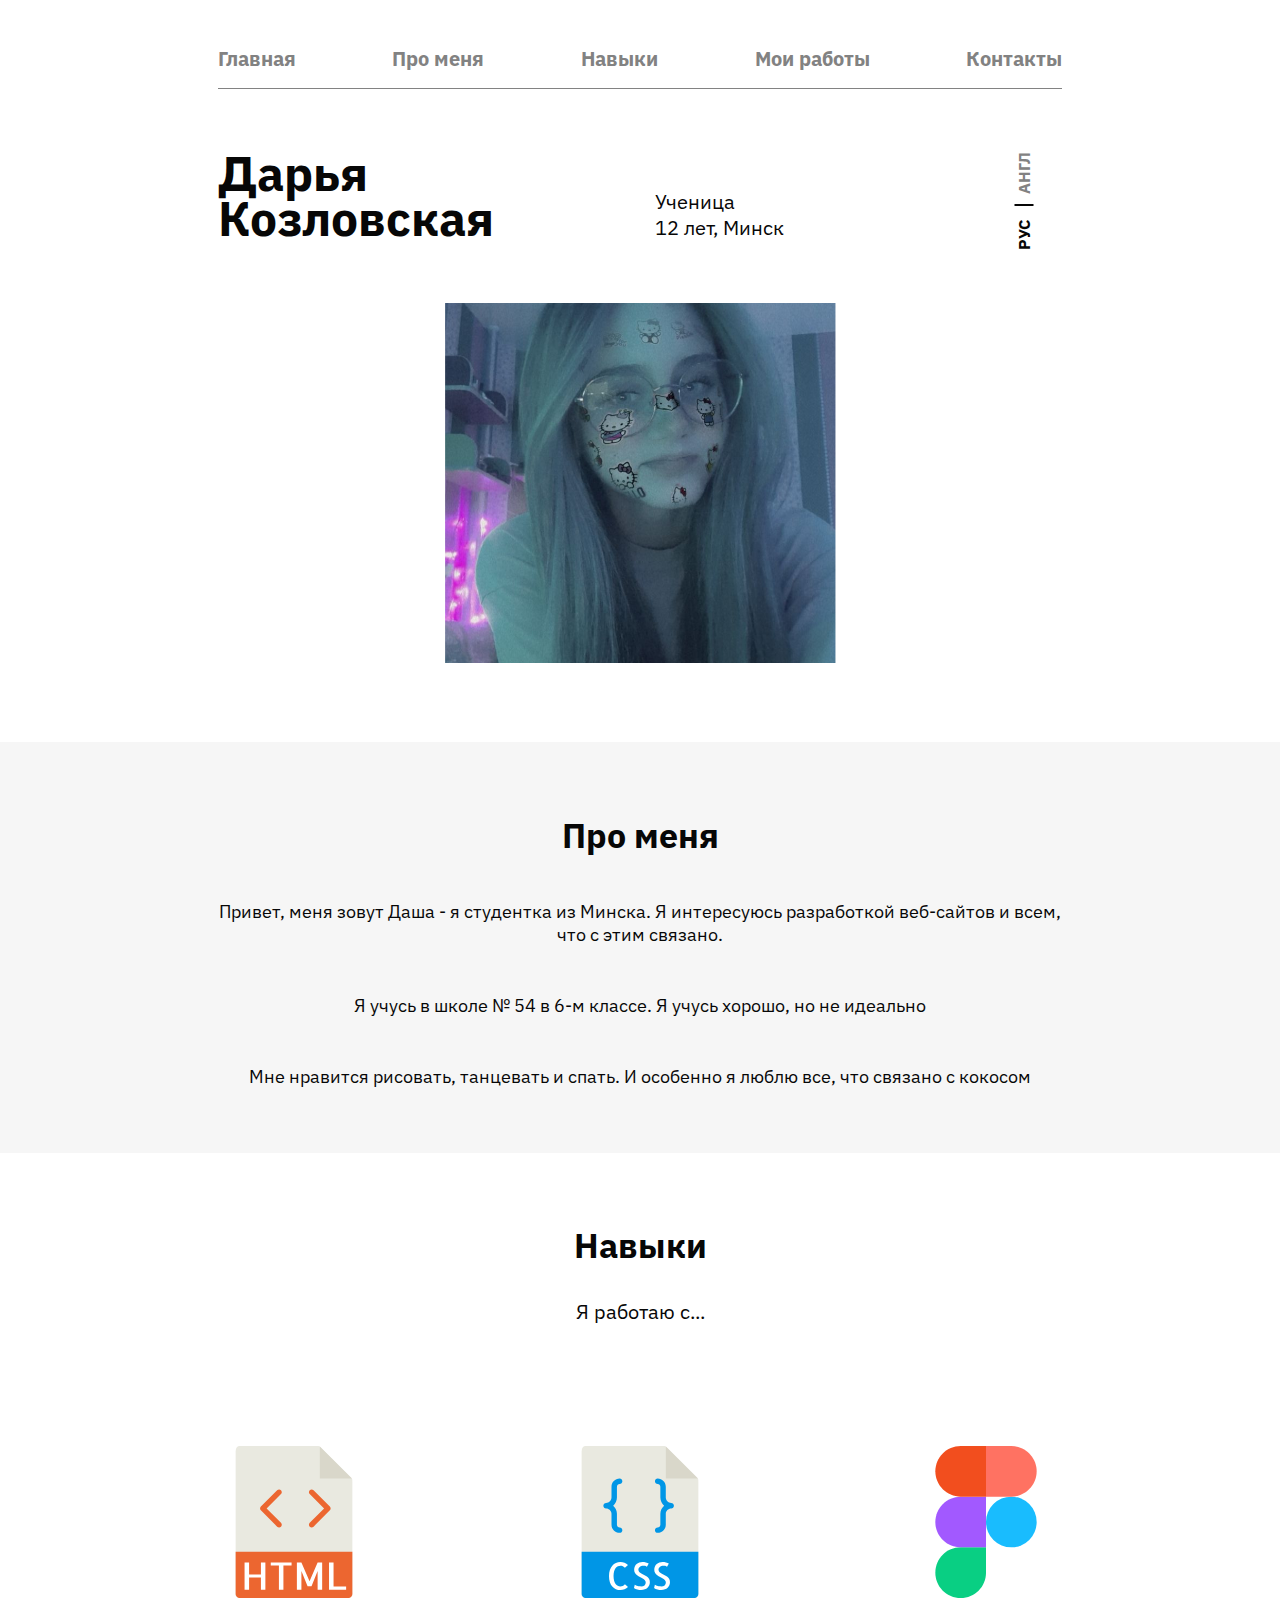
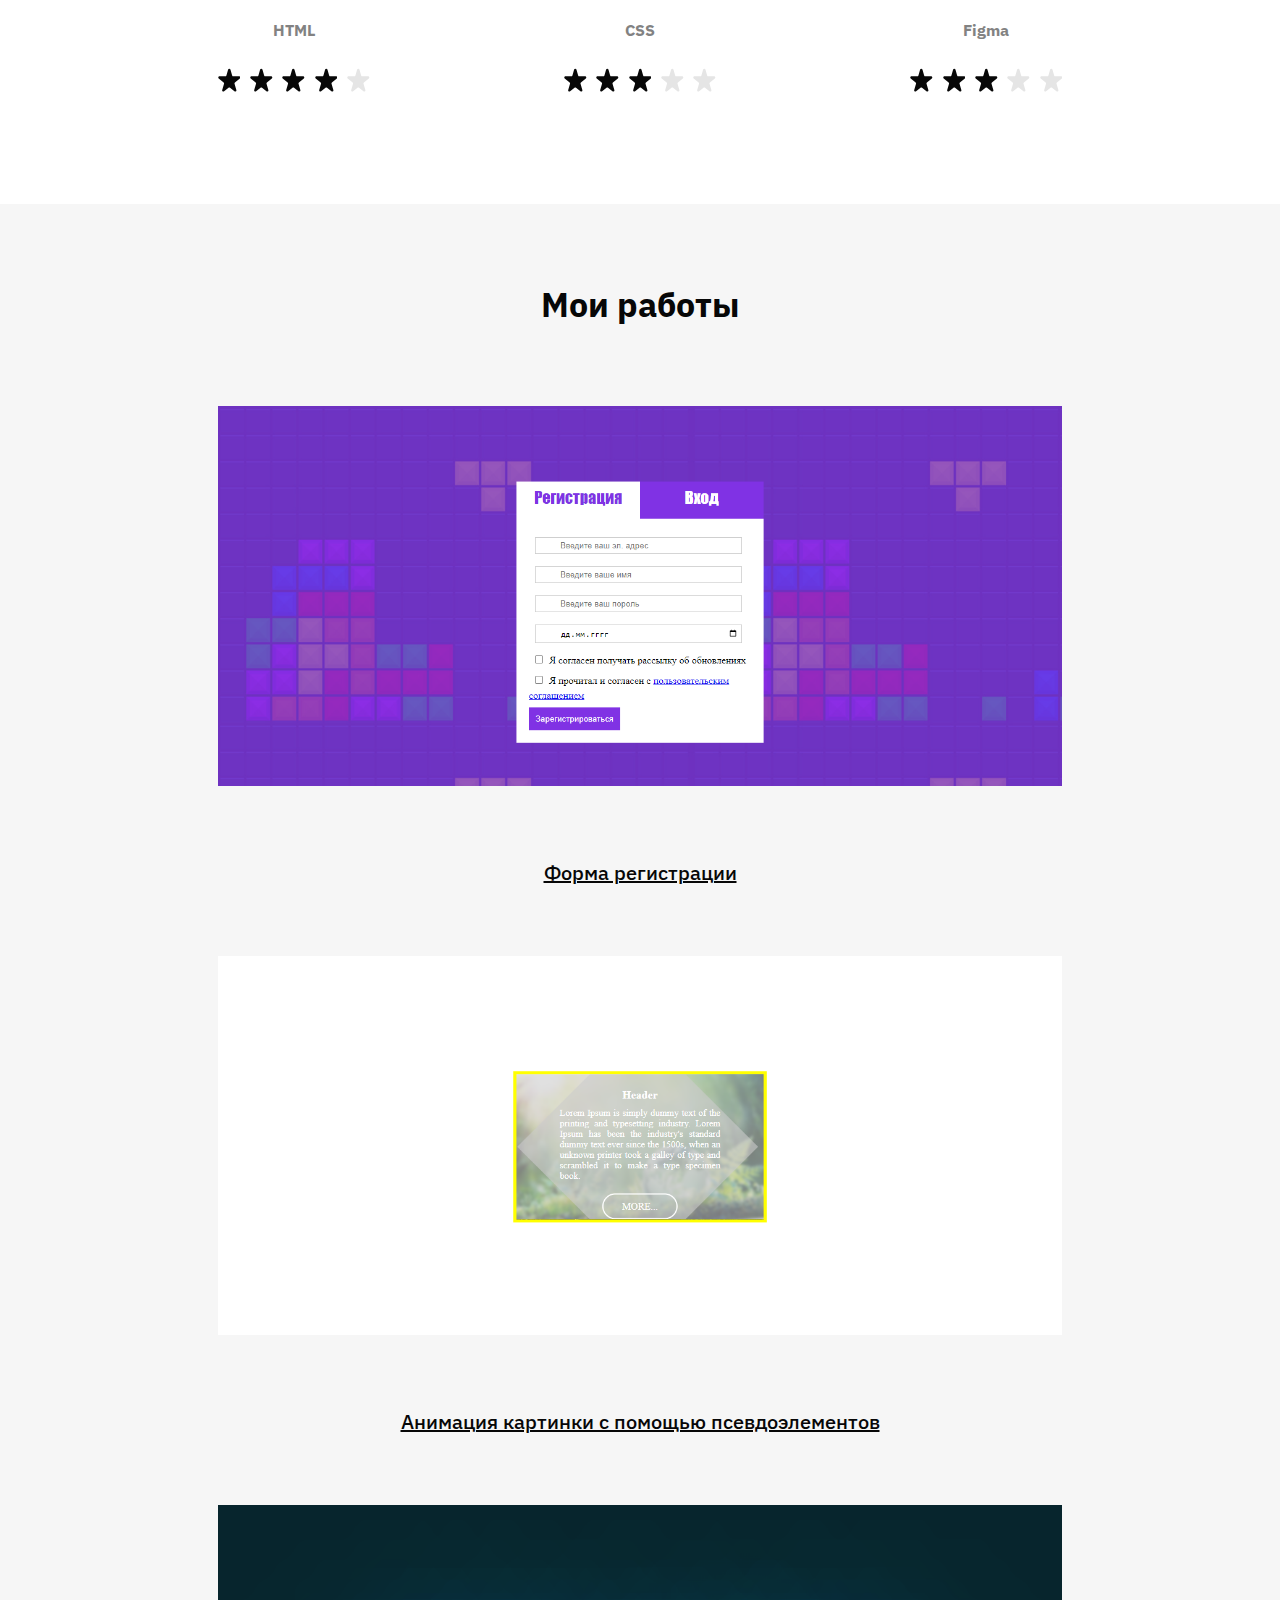
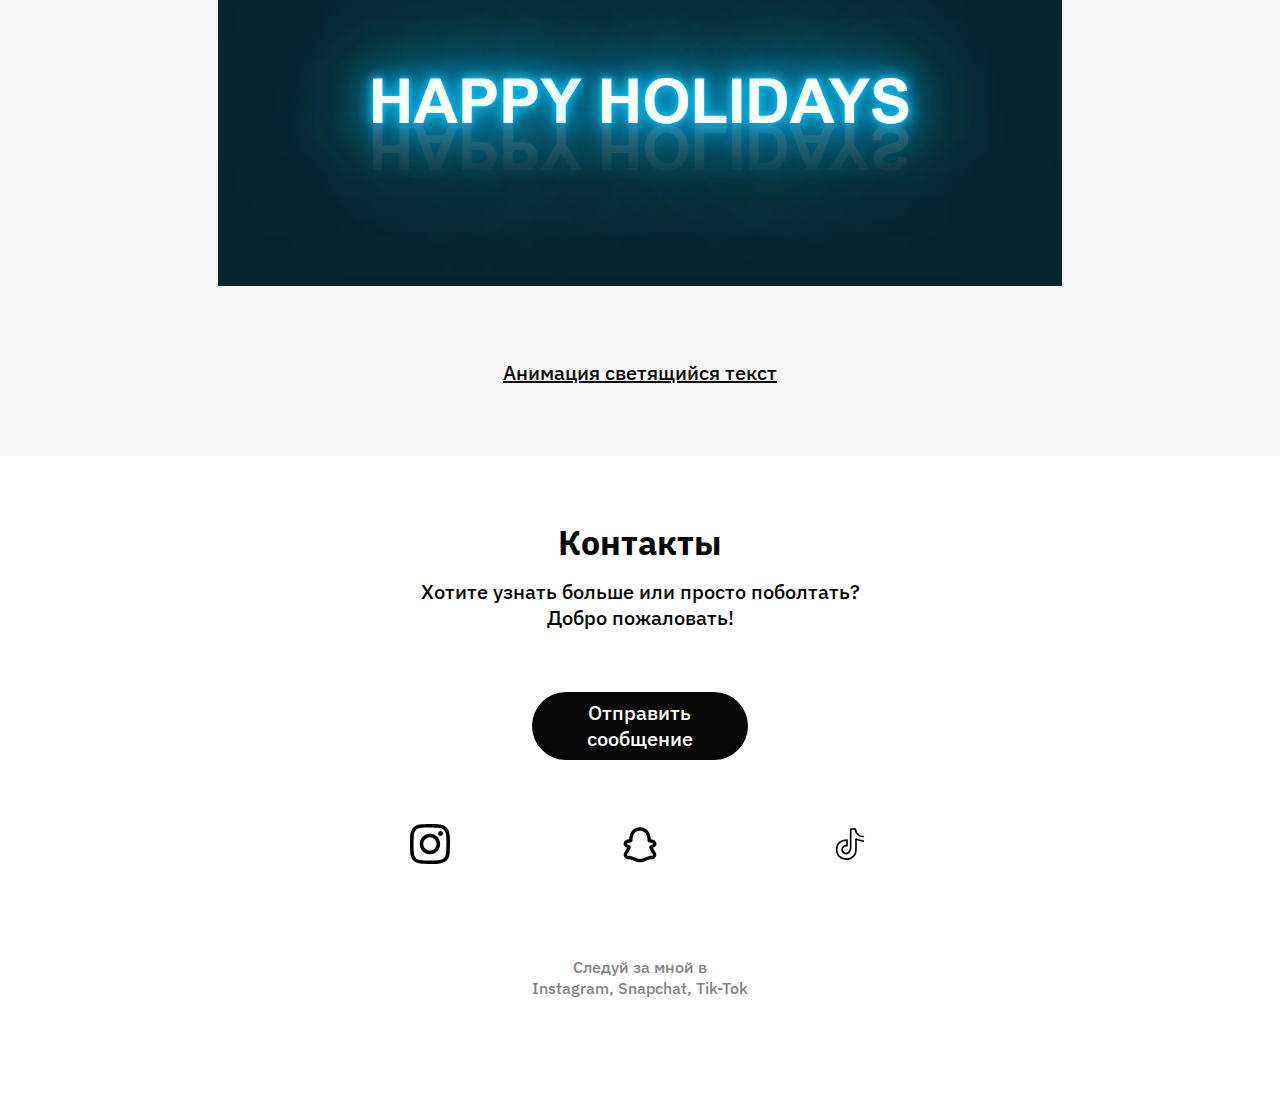
<file: pages/ru/index.html>
<!DOCTYPE html>
<html>
<head>
    <meta charset="UTF-8">
    <meta http-equiv="X-UA-Compatible" content="IE=edge">
    <meta name="viewport" content="width=device-width, initial-scale=1.0">
    <title>Portfolio</title>
    <link rel="preconnect" href="https://fonts.googleapis.com">
    <link rel="preconnect" href="https://fonts.gstatic.com" crossorigin>
    <link href="https://fonts.googleapis.com/css2?family=IBM+Plex+Sans:wght@400;500;700&display=swap" rel="stylesheet"> 
    <link rel="stylesheet" href="../../style/style.css">
</head>
<body>
    <section id="main">
        <div class="container">
            <nav class="navigation">
                <a class="links" href="#main">Главная</a>
                <a class="links" href="#about">Про меня</a>
                <a class="links" href="#skills">Навыки</a>
                <a class="links" href="#portfolio">Мои работы</a>
                <a class="links" href="#contacts">Контакты</a>
            </nav>
            <div class="information">
                <div class="name">Дарья<br>Козловская</div>
                <div class="personal-info">Ученица<br>12 лет, Минск</div>
                <div class="locale-switcher">
                    <a class="locale active" href="index.html">рус</a>
                    <span class="separator"></span>
                    <a class="locale" href="../eng/index.html">англ</a>
                </div>
            </div>
            <div class="personal-photo"></div>
        </div>
    </section>
    <section id="about">
        <div class="container">     
            <h2 class="heading">Про меня</h2>
            <div class="about-text">
                <p class="text-paragraph">Привет, меня зовут Даша - я студентка из Минска. Я интересуюсь разработкой веб-сайтов и всем, что с этим связано.</p>
                <p class="text-paragraph">Я учусь в школе № 54 в 6-м классе. Я учусь хорошо, но не идеально</p>
                <p class="text-paragraph">Мне нравится рисовать, танцевать и спать. И особенно я люблю все, что связано с кокосом</p>
            </div>
        </div>
    </section>
    <section id="skills">
        <div class="container">
            <h2 class="skills-heading">Навыки</h2>
            <p class="skills-text">Я работаю с...</p>
            <div class="skills-container">
                <div class="skills-card">
                    <img class="card-img" src="../../img/HTML-icon.svg">
                    <p class="card-text">HTML</p>
                    <div class="card-rating">
                        <svg class="rating-star" viewBox="0 0 19 20" fill="none" xmlns="http://www.w3.org/2000/svg">
                            <path d="M8.44462 1.27034C8.72273 0.306738 10.0881 0.306738 10.3662 1.27034L11.7894 6.20148C11.9129 6.6295 12.3047 6.92418 12.7502 6.92418H17.5857C18.5255 6.92418 18.9463 8.10319 18.2188 8.69824L14.1108 12.0582C13.8011 12.3116 13.6722 12.7251 13.7832 13.1096L15.3031 18.3758C15.5751 19.3184 14.4686 20.0483 13.7092 19.4272L10.0385 16.4248C9.6702 16.1236 9.14061 16.1236 8.77228 16.4248L5.10161 19.4272C4.34223 20.0483 3.23566 19.3184 3.50771 18.3758L5.02763 13.1096C5.13858 12.7251 5.00969 12.3116 4.69996 12.0582L0.592036 8.69824C-0.135465 8.10319 0.285299 6.92418 1.22516 6.92418H6.06063C6.50612 6.92418 6.89788 6.6295 7.02142 6.20148L8.44462 1.27034Z" fill="#070707"/>
                        </svg>
                        <svg class="rating-star" viewBox="0 0 19 20" fill="none" xmlns="http://www.w3.org/2000/svg">
                            <path d="M8.44462 1.27034C8.72273 0.306738 10.0881 0.306738 10.3662 1.27034L11.7894 6.20148C11.9129 6.6295 12.3047 6.92418 12.7502 6.92418H17.5857C18.5255 6.92418 18.9463 8.10319 18.2188 8.69824L14.1108 12.0582C13.8011 12.3116 13.6722 12.7251 13.7832 13.1096L15.3031 18.3758C15.5751 19.3184 14.4686 20.0483 13.7092 19.4272L10.0385 16.4248C9.6702 16.1236 9.14061 16.1236 8.77228 16.4248L5.10161 19.4272C4.34223 20.0483 3.23566 19.3184 3.50771 18.3758L5.02763 13.1096C5.13858 12.7251 5.00969 12.3116 4.69996 12.0582L0.592036 8.69824C-0.135465 8.10319 0.285299 6.92418 1.22516 6.92418H6.06063C6.50612 6.92418 6.89788 6.6295 7.02142 6.20148L8.44462 1.27034Z" fill="#070707"/>
                        </svg>
                        <svg class="rating-star" viewBox="0 0 19 20" fill="none" xmlns="http://www.w3.org/2000/svg">
                            <path d="M8.44462 1.27034C8.72273 0.306738 10.0881 0.306738 10.3662 1.27034L11.7894 6.20148C11.9129 6.6295 12.3047 6.92418 12.7502 6.92418H17.5857C18.5255 6.92418 18.9463 8.10319 18.2188 8.69824L14.1108 12.0582C13.8011 12.3116 13.6722 12.7251 13.7832 13.1096L15.3031 18.3758C15.5751 19.3184 14.4686 20.0483 13.7092 19.4272L10.0385 16.4248C9.6702 16.1236 9.14061 16.1236 8.77228 16.4248L5.10161 19.4272C4.34223 20.0483 3.23566 19.3184 3.50771 18.3758L5.02763 13.1096C5.13858 12.7251 5.00969 12.3116 4.69996 12.0582L0.592036 8.69824C-0.135465 8.10319 0.285299 6.92418 1.22516 6.92418H6.06063C6.50612 6.92418 6.89788 6.6295 7.02142 6.20148L8.44462 1.27034Z" fill="#070707"/>
                        </svg>  
                        <svg class="rating-star" viewBox="0 0 19 20" fill="none" xmlns="http://www.w3.org/2000/svg">
                            <path d="M8.44462 1.27034C8.72273 0.306738 10.0881 0.306738 10.3662 1.27034L11.7894 6.20148C11.9129 6.6295 12.3047 6.92418 12.7502 6.92418H17.5857C18.5255 6.92418 18.9463 8.10319 18.2188 8.69824L14.1108 12.0582C13.8011 12.3116 13.6722 12.7251 13.7832 13.1096L15.3031 18.3758C15.5751 19.3184 14.4686 20.0483 13.7092 19.4272L10.0385 16.4248C9.6702 16.1236 9.14061 16.1236 8.77228 16.4248L5.10161 19.4272C4.34223 20.0483 3.23566 19.3184 3.50771 18.3758L5.02763 13.1096C5.13858 12.7251 5.00969 12.3116 4.69996 12.0582L0.592036 8.69824C-0.135465 8.10319 0.285299 6.92418 1.22516 6.92418H6.06063C6.50612 6.92418 6.89788 6.6295 7.02142 6.20148L8.44462 1.27034Z" fill="#070707"/>
                        </svg>
                        <svg class="rating-star" viewBox="0 0 19 20" fill="none" xmlns="http://www.w3.org/2000/svg">
                            <path d="M8.44462 1.27034C8.72273 0.306738 10.0881 0.306738 10.3662 1.27034L11.7894 6.20148C11.9129 6.6295 12.3047 6.92418 12.7502 6.92418H17.5857C18.5255 6.92418 18.9463 8.10319 18.2188 8.69824L14.1108 12.0582C13.8011 12.3116 13.6722 12.7251 13.7832 13.1096L15.3031 18.3758C15.5751 19.3184 14.4686 20.0483 13.7092 19.4272L10.0385 16.4248C9.6702 16.1236 9.14061 16.1236 8.77228 16.4248L5.10161 19.4272C4.34223 20.0483 3.23566 19.3184 3.50771 18.3758L5.02763 13.1096C5.13858 12.7251 5.00969 12.3116 4.69996 12.0582L0.592036 8.69824C-0.135465 8.10319 0.285299 6.92418 1.22516 6.92418H6.06063C6.50612 6.92418 6.89788 6.6295 7.02142 6.20148L8.44462 1.27034Z" fill="#E5E5E5"/>
                        </svg>
                    </div>
                </div>
                <div class="skills-card">
                    <img class="card-img" src="../../img/CSS-icon.svg">
                    <p class="card-text">CSS</p>
                    <div class="card-rating">
                        <svg class="rating-star" viewBox="0 0 19 20" fill="none" xmlns="http://www.w3.org/2000/svg">
                            <path d="M8.44462 1.27034C8.72273 0.306738 10.0881 0.306738 10.3662 1.27034L11.7894 6.20148C11.9129 6.6295 12.3047 6.92418 12.7502 6.92418H17.5857C18.5255 6.92418 18.9463 8.10319 18.2188 8.69824L14.1108 12.0582C13.8011 12.3116 13.6722 12.7251 13.7832 13.1096L15.3031 18.3758C15.5751 19.3184 14.4686 20.0483 13.7092 19.4272L10.0385 16.4248C9.6702 16.1236 9.14061 16.1236 8.77228 16.4248L5.10161 19.4272C4.34223 20.0483 3.23566 19.3184 3.50771 18.3758L5.02763 13.1096C5.13858 12.7251 5.00969 12.3116 4.69996 12.0582L0.592036 8.69824C-0.135465 8.10319 0.285299 6.92418 1.22516 6.92418H6.06063C6.50612 6.92418 6.89788 6.6295 7.02142 6.20148L8.44462 1.27034Z" fill="#070707"/>
                        </svg>
                        <svg class="rating-star" viewBox="0 0 19 20" fill="none" xmlns="http://www.w3.org/2000/svg">
                            <path d="M8.44462 1.27034C8.72273 0.306738 10.0881 0.306738 10.3662 1.27034L11.7894 6.20148C11.9129 6.6295 12.3047 6.92418 12.7502 6.92418H17.5857C18.5255 6.92418 18.9463 8.10319 18.2188 8.69824L14.1108 12.0582C13.8011 12.3116 13.6722 12.7251 13.7832 13.1096L15.3031 18.3758C15.5751 19.3184 14.4686 20.0483 13.7092 19.4272L10.0385 16.4248C9.6702 16.1236 9.14061 16.1236 8.77228 16.4248L5.10161 19.4272C4.34223 20.0483 3.23566 19.3184 3.50771 18.3758L5.02763 13.1096C5.13858 12.7251 5.00969 12.3116 4.69996 12.0582L0.592036 8.69824C-0.135465 8.10319 0.285299 6.92418 1.22516 6.92418H6.06063C6.50612 6.92418 6.89788 6.6295 7.02142 6.20148L8.44462 1.27034Z" fill="#070707"/>
                        </svg>
                        <svg class="rating-star" viewBox="0 0 19 20" fill="none" xmlns="http://www.w3.org/2000/svg">
                            <path d="M8.44462 1.27034C8.72273 0.306738 10.0881 0.306738 10.3662 1.27034L11.7894 6.20148C11.9129 6.6295 12.3047 6.92418 12.7502 6.92418H17.5857C18.5255 6.92418 18.9463 8.10319 18.2188 8.69824L14.1108 12.0582C13.8011 12.3116 13.6722 12.7251 13.7832 13.1096L15.3031 18.3758C15.5751 19.3184 14.4686 20.0483 13.7092 19.4272L10.0385 16.4248C9.6702 16.1236 9.14061 16.1236 8.77228 16.4248L5.10161 19.4272C4.34223 20.0483 3.23566 19.3184 3.50771 18.3758L5.02763 13.1096C5.13858 12.7251 5.00969 12.3116 4.69996 12.0582L0.592036 8.69824C-0.135465 8.10319 0.285299 6.92418 1.22516 6.92418H6.06063C6.50612 6.92418 6.89788 6.6295 7.02142 6.20148L8.44462 1.27034Z" fill="#070707"/>
                        </svg>  
                        <svg class="rating-star" viewBox="0 0 19 20" fill="none" xmlns="http://www.w3.org/2000/svg">
                            <path d="M8.44462 1.27034C8.72273 0.306738 10.0881 0.306738 10.3662 1.27034L11.7894 6.20148C11.9129 6.6295 12.3047 6.92418 12.7502 6.92418H17.5857C18.5255 6.92418 18.9463 8.10319 18.2188 8.69824L14.1108 12.0582C13.8011 12.3116 13.6722 12.7251 13.7832 13.1096L15.3031 18.3758C15.5751 19.3184 14.4686 20.0483 13.7092 19.4272L10.0385 16.4248C9.6702 16.1236 9.14061 16.1236 8.77228 16.4248L5.10161 19.4272C4.34223 20.0483 3.23566 19.3184 3.50771 18.3758L5.02763 13.1096C5.13858 12.7251 5.00969 12.3116 4.69996 12.0582L0.592036 8.69824C-0.135465 8.10319 0.285299 6.92418 1.22516 6.92418H6.06063C6.50612 6.92418 6.89788 6.6295 7.02142 6.20148L8.44462 1.27034Z" fill="#E5E5E5"/>
                        </svg>
                        <svg class="rating-star" viewBox="0 0 19 20" fill="none" xmlns="http://www.w3.org/2000/svg">
                            <path d="M8.44462 1.27034C8.72273 0.306738 10.0881 0.306738 10.3662 1.27034L11.7894 6.20148C11.9129 6.6295 12.3047 6.92418 12.7502 6.92418H17.5857C18.5255 6.92418 18.9463 8.10319 18.2188 8.69824L14.1108 12.0582C13.8011 12.3116 13.6722 12.7251 13.7832 13.1096L15.3031 18.3758C15.5751 19.3184 14.4686 20.0483 13.7092 19.4272L10.0385 16.4248C9.6702 16.1236 9.14061 16.1236 8.77228 16.4248L5.10161 19.4272C4.34223 20.0483 3.23566 19.3184 3.50771 18.3758L5.02763 13.1096C5.13858 12.7251 5.00969 12.3116 4.69996 12.0582L0.592036 8.69824C-0.135465 8.10319 0.285299 6.92418 1.22516 6.92418H6.06063C6.50612 6.92418 6.89788 6.6295 7.02142 6.20148L8.44462 1.27034Z" fill="#E5E5E5"/>
                        </svg>
                    </div>
                </div>
                <div class="skills-card">
                    <img class="card-img" src="../../img/Figma-icon.svg">
                    <p class="card-text">Figma</p>
                    <div class="card-rating">
                        <svg class="rating-star" viewBox="0 0 19 20" fill="none" xmlns="http://www.w3.org/2000/svg">
                            <path d="M8.44462 1.27034C8.72273 0.306738 10.0881 0.306738 10.3662 1.27034L11.7894 6.20148C11.9129 6.6295 12.3047 6.92418 12.7502 6.92418H17.5857C18.5255 6.92418 18.9463 8.10319 18.2188 8.69824L14.1108 12.0582C13.8011 12.3116 13.6722 12.7251 13.7832 13.1096L15.3031 18.3758C15.5751 19.3184 14.4686 20.0483 13.7092 19.4272L10.0385 16.4248C9.6702 16.1236 9.14061 16.1236 8.77228 16.4248L5.10161 19.4272C4.34223 20.0483 3.23566 19.3184 3.50771 18.3758L5.02763 13.1096C5.13858 12.7251 5.00969 12.3116 4.69996 12.0582L0.592036 8.69824C-0.135465 8.10319 0.285299 6.92418 1.22516 6.92418H6.06063C6.50612 6.92418 6.89788 6.6295 7.02142 6.20148L8.44462 1.27034Z" fill="#070707"/>
                        </svg>
                        <svg class="rating-star" viewBox="0 0 19 20" fill="none" xmlns="http://www.w3.org/2000/svg">
                            <path d="M8.44462 1.27034C8.72273 0.306738 10.0881 0.306738 10.3662 1.27034L11.7894 6.20148C11.9129 6.6295 12.3047 6.92418 12.7502 6.92418H17.5857C18.5255 6.92418 18.9463 8.10319 18.2188 8.69824L14.1108 12.0582C13.8011 12.3116 13.6722 12.7251 13.7832 13.1096L15.3031 18.3758C15.5751 19.3184 14.4686 20.0483 13.7092 19.4272L10.0385 16.4248C9.6702 16.1236 9.14061 16.1236 8.77228 16.4248L5.10161 19.4272C4.34223 20.0483 3.23566 19.3184 3.50771 18.3758L5.02763 13.1096C5.13858 12.7251 5.00969 12.3116 4.69996 12.0582L0.592036 8.69824C-0.135465 8.10319 0.285299 6.92418 1.22516 6.92418H6.06063C6.50612 6.92418 6.89788 6.6295 7.02142 6.20148L8.44462 1.27034Z" fill="#070707"/>
                        </svg>
                        <svg class="rating-star" viewBox="0 0 19 20" fill="none" xmlns="http://www.w3.org/2000/svg">
                            <path d="M8.44462 1.27034C8.72273 0.306738 10.0881 0.306738 10.3662 1.27034L11.7894 6.20148C11.9129 6.6295 12.3047 6.92418 12.7502 6.92418H17.5857C18.5255 6.92418 18.9463 8.10319 18.2188 8.69824L14.1108 12.0582C13.8011 12.3116 13.6722 12.7251 13.7832 13.1096L15.3031 18.3758C15.5751 19.3184 14.4686 20.0483 13.7092 19.4272L10.0385 16.4248C9.6702 16.1236 9.14061 16.1236 8.77228 16.4248L5.10161 19.4272C4.34223 20.0483 3.23566 19.3184 3.50771 18.3758L5.02763 13.1096C5.13858 12.7251 5.00969 12.3116 4.69996 12.0582L0.592036 8.69824C-0.135465 8.10319 0.285299 6.92418 1.22516 6.92418H6.06063C6.50612 6.92418 6.89788 6.6295 7.02142 6.20148L8.44462 1.27034Z" fill="#070707"/>
                        </svg>  
                        <svg class="rating-star" viewBox="0 0 19 20" fill="none" xmlns="http://www.w3.org/2000/svg">
                            <path d="M8.44462 1.27034C8.72273 0.306738 10.0881 0.306738 10.3662 1.27034L11.7894 6.20148C11.9129 6.6295 12.3047 6.92418 12.7502 6.92418H17.5857C18.5255 6.92418 18.9463 8.10319 18.2188 8.69824L14.1108 12.0582C13.8011 12.3116 13.6722 12.7251 13.7832 13.1096L15.3031 18.3758C15.5751 19.3184 14.4686 20.0483 13.7092 19.4272L10.0385 16.4248C9.6702 16.1236 9.14061 16.1236 8.77228 16.4248L5.10161 19.4272C4.34223 20.0483 3.23566 19.3184 3.50771 18.3758L5.02763 13.1096C5.13858 12.7251 5.00969 12.3116 4.69996 12.0582L0.592036 8.69824C-0.135465 8.10319 0.285299 6.92418 1.22516 6.92418H6.06063C6.50612 6.92418 6.89788 6.6295 7.02142 6.20148L8.44462 1.27034Z" fill="#E5E5E5"/>
                        </svg>
                        <svg class="rating-star" viewBox="0 0 19 20" fill="none" xmlns="http://www.w3.org/2000/svg">
                            <path d="M8.44462 1.27034C8.72273 0.306738 10.0881 0.306738 10.3662 1.27034L11.7894 6.20148C11.9129 6.6295 12.3047 6.92418 12.7502 6.92418H17.5857C18.5255 6.92418 18.9463 8.10319 18.2188 8.69824L14.1108 12.0582C13.8011 12.3116 13.6722 12.7251 13.7832 13.1096L15.3031 18.3758C15.5751 19.3184 14.4686 20.0483 13.7092 19.4272L10.0385 16.4248C9.6702 16.1236 9.14061 16.1236 8.77228 16.4248L5.10161 19.4272C4.34223 20.0483 3.23566 19.3184 3.50771 18.3758L5.02763 13.1096C5.13858 12.7251 5.00969 12.3116 4.69996 12.0582L0.592036 8.69824C-0.135465 8.10319 0.285299 6.92418 1.22516 6.92418H6.06063C6.50612 6.92418 6.89788 6.6295 7.02142 6.20148L8.44462 1.27034Z" fill="#E5E5E5"/>
                        </svg>
                    </div>
                </div>
            </div>
        </div>
    </section>
    <section id="portfolio">
        <div class="container">
            <h2 class="portfolio-heading">Мои работы</h2>
            <div class="portfolio-pages">
                <img class="pages-img" src="../../img/page1.png">
                <p class="pages-name">Форма регистрации</p>
            </div>
            <div class="portfolio-pages">
                <img class="pages-img" src="../../img/page2.png">
                <p class="pages-name">Анимация картинки с помощью псевдоэлементов</p>
            </div>
            <div class="portfolio-pages">
                <img class="pages-img" src="../../img/page3.png">
                <p class="pages-name">Анимация светящийся текст</p>
            </div>
        </div>
    </section>
    <section id="contacts">
        <div class="container">
            <h2 class="contacts-heading">Контакты</h2>
            <p class="contacts-text">Хотите узнать больше или просто поболтать? Добро пожаловать!</p>
            <a class="button" href="#">Отправить сообщение</a>
            <div class="contacts-container">
                <a class="contacts-links" href="#"><img class="links-img" src="../../img/instagram.svg"></a>
                <a class="contacts-links" href="#"><img class="links-img" src="../../img/snapchat.svg"></a>
                <a class="contacts-links" href="#"><img class="links-img" src="../../img/tik-tok.svg"></a>
            </div>
            <p class="contacts-description">Следуй за мной в<br> Instagram, Snapchat, Tik-Tok</p>
        </div>
    </section>
</body>
</html>
</file>
<file: style/style.css>
*{
    margin: 0;
    padding: 0;
}
.container{
    padding: 0 17%;
}
.navigation{
    display: flex;
    width: 100%;
    padding-bottom: 16px;
    padding-top: 46px;
    justify-content: space-between;
    border-bottom: 1px solid #828282;
}
.links{
    text-decoration: none;
    font-family: 'IBM Plex Sans', sans-serif;
    font-weight: 700;
    font-size: 20px;
    line-height: 26px;
    color: #828282;
}
.links:hover{
    color: #070707;
}
.information{
    display: flex;
    width: 100%;
    margin-top: 62px;
    justify-content: space-between;
    align-items: flex-end;
}
.name{
    font-family: 'IBM Plex Sans', sans-serif;
    font-weight: 700;
    font-size: 48px;
    line-height: 45px;
    color: #070707;
}
.personal-info{
    font-family: 'IBM Plex Sans', sans-serif;
    font-weight: 400;
    font-size: 20px;
    line-height: 26px;
    color: #070707;
}
.locale-switcher{
    transform: rotate(-90deg) translateX(25%) translateY(100%);
}
.locale{
    margin-left: 10px;
    margin-right: 10px;
    text-decoration: none;
    text-transform: uppercase;
    font-family: 'IBM Plex Sans', sans-serif;
    font-weight: 700;
    font-size: 16px;
    line-height: 21px;
    color: #828282;
}
.active{
    color: #070707;
}
.separator{
    width: 1px;
    height: 20px;
    border: 1px solid #070707;
}
.personal-photo{
    width: 100%;
    height: 40vh;
    margin-top: 62px;
    margin-bottom: 79px;
    background-image: url(../img/personal-photo.png);
    background-position: center;
    background-size: cover;
}
#about{
    display: flex;
    width: 100%;
    background-color: #F6F6F6;
    justify-content: center;
    align-items: center;
}
.heading{
    margin-top: 71px;
    font-family: 'IBM Plex Sans', sans-serif;
    font-weight: 700;
    font-size: 34px;
    line-height: 44px;
    text-align: center;
    color: #070707;
}
.about-text{
    margin-top: 43px;
    margin-bottom: 65px;
    font-family: 'IBM Plex Sans', sans-serif;
    font-weight: 400;
    font-size: 18px;
    line-height: 23px;
    text-align: center;
    color: #070707;
}
.text-paragraph{
    margin-bottom: 48px;
}
.skills-heading{
    margin-top: 70px;
    font-family: 'IBM Plex Sans', sans-serif;
    font-weight: 700;
    font-size: 34px;
    line-height: 44px;
    text-align: center;
    color: #070707;
}
.skills-text{
    margin-top: 32px;
    font-family: 'IBM Plex Sans', sans-serif;
    font-weight: 400;
    font-size: 20px;
    line-height: 26px;
    text-align: center;
    color: #070707;
}
.skills-container{
    display: flex;
    margin-top: 121px;
    margin-bottom: 112px;
    justify-content: space-between;
}
.skills-card{
    display: flex;
    width: 18%;
    flex-direction: column;
    align-items: center;
}
.card-img{
    width: 100%;
    height: auto;
    margin-bottom: 22px;
}
.card-text{
    margin-bottom: 27px;
    font-family: 'IBM Plex Sans', sans-serif;
    font-weight: 700;
    font-size: 16px;
    line-height: 21px;
    text-align: center;
    color: #828282;
}
.card-rating{
    display: flex;
    width: 100%;
    justify-content: space-between;
}
.rating-star{
    width: 15%;
}
#portfolio{
    display: flex;
    flex-direction: column;
    width: 100%;
    background-color: #F6F6F6;
}
.portfolio-heading{
    margin-top: 78px;
    margin-bottom: 80px;
    font-family: 'IBM Plex Sans', sans-serif;
    font-weight: 700;
    font-size: 34px;
    line-height: 44px;
    text-align: center;
    color: #070707;
}
.portfolio-pages{
    width: 100%;
    margin-bottom: 70px;
}
.pages-img{
    width: 100%;
    height: auto;
}
.pages-name{
    margin-top: 70px;
    font-family: 'IBM Plex Sans', sans-serif;
    font-weight: 500;
    font-size: 20px;
    line-height: 26px;
    text-align: center;
    text-decoration: underline;
    color: #070707;
}
#contacts{
    display: flex;
    justify-content: center;
    align-items: center;
    width: 100%;
}
.contacts-heading{
    margin-top: 64px;
    font-family: 'IBM Plex Sans', sans-serif;
    font-weight: 700;
    font-size: 34px;
    line-height: 44px;
    text-align: center;
    color: #070707;
}
.contacts-text{
    width: 70%;
    margin: 15px auto 0;
    font-family: 'IBM Plex Sans', sans-serif;
    font-weight: 500;
    font-size: 20px;
    line-height: 26px;
    text-align: center;
    color: #070707;
}
.button{
    display: block;
    width: 30%;
    margin: 61px auto 0;
    padding: 8px 13px;
    font-family: 'IBM Plex Sans', sans-serif;
    font-weight: 500;
    font-size: 20px;
    line-height: 26px;
    text-decoration: none;
    text-align: center;
    border-radius: 50px;
    background-color: #070707;
    color: #FFFFFF;
}
.contacts-container{
    display: flex;
    width: 100%;
    margin-top: 64px;
    justify-content: space-around;
}
.links-img{
    width: auto;
    height: 40px;
}
.contacts-description{
    margin-top: 89px;
    margin-bottom: 116px;
    font-family: 'IBM Plex Sans', sans-serif;
    font-weight: 500;
    font-size: 16px;
    line-height: 21px;
    text-align: center;
    color: #828282;
}
@media (min-width: 769px) and (max-width: 1024px){
    .container{
        padding: 0 10%;
    }
    .name{
        font-size: 43px;
        line-height: 40px;
    }
}
@media (min-width: 481px) and (max-width: 768px) and (orientation: landscape) {
    .container{
        padding: 0 5%;
    }
    .name{
        font-size: 38px;
        line-height: 35px;
    }
}
@media (max-width: 768px) and (orientation: portrait) {
    .container{
        padding: 0 8%;
    }
    .navigation{
        display: none;
    }
    .information{
        margin-top: 26px;
        flex-direction: column;
        align-items: flex-start;
        justify-content: initial;
    }
    .locale-switcher{
        position: fixed;
        top: 26px;
        right: 8%;
        transform: none;
    }
    .locale{
        margin-left: 5px;
        margin-right: 5px;
    }
    .name{
        width: 100%;
        margin-top: 39px;
        font-size: 47px;
        line-height: 58px;
    }
    .personal-info{
        width: 100%;
        margin-top: 23px;
        font-size: 18px;
        line-height: 22px;
    }
    .personal-photo{
        height: 50vh;
        margin-top: 37px;
        margin-bottom: 83px;
    }
    .heading{
        margin-top: 81px;
        line-height: 42px;
    }
    .about-text{
        margin-top: 23px;
        margin-bottom: 76px;
        line-height: 22px;
    }
    .skills-heading{
        width: 100%;
        margin-top: 83px;
        line-height: 42px;
    }
    .skills-text{
        width: 100%;
        margin-top: 50px;
        font-size: 18px;
        line-height: 22px;
    }
    .skills-container{
        margin-top: 71px;
        margin-bottom: 99px;
        flex-direction: column;
        justify-content: center;
        align-items: center;
    }
    .skills-card{
        width: 53%;
        margin-bottom: 82px;
    }
    .card-img{
        width: 54%;
        margin-bottom: 25px;
    }
    .card-text{
        margin-bottom: 41px;
        font-size: 14px;
        line-height: 17px;
    }
    .portfolio-heading{
        margin-top: 81px;
        margin-bottom: 65px;
        line-height: 42px;
    } 
    .pages-name{
        margin-top: 35px;
        font-size: 18px;
        line-height: 22px;
    }
    .contacts-heading{
        margin-top: 82px;
        line-height: 42px;
    }
    .contacts-text{
        margin-top: 27px;
        font-size: 18px;
        line-height: 22px;
    }
    .button{
        width: 80%;
        margin: 40px auto 0;
        padding: 12px ;
        font-size: 18px;
        line-height: 22px;
    }
    .contacts-container{
        margin-top: 48px;
    }
    .contacts-description{
        margin-top: 49px;
        margin-bottom: 90px;
        line-height: 22px;
    }
}
</file>
